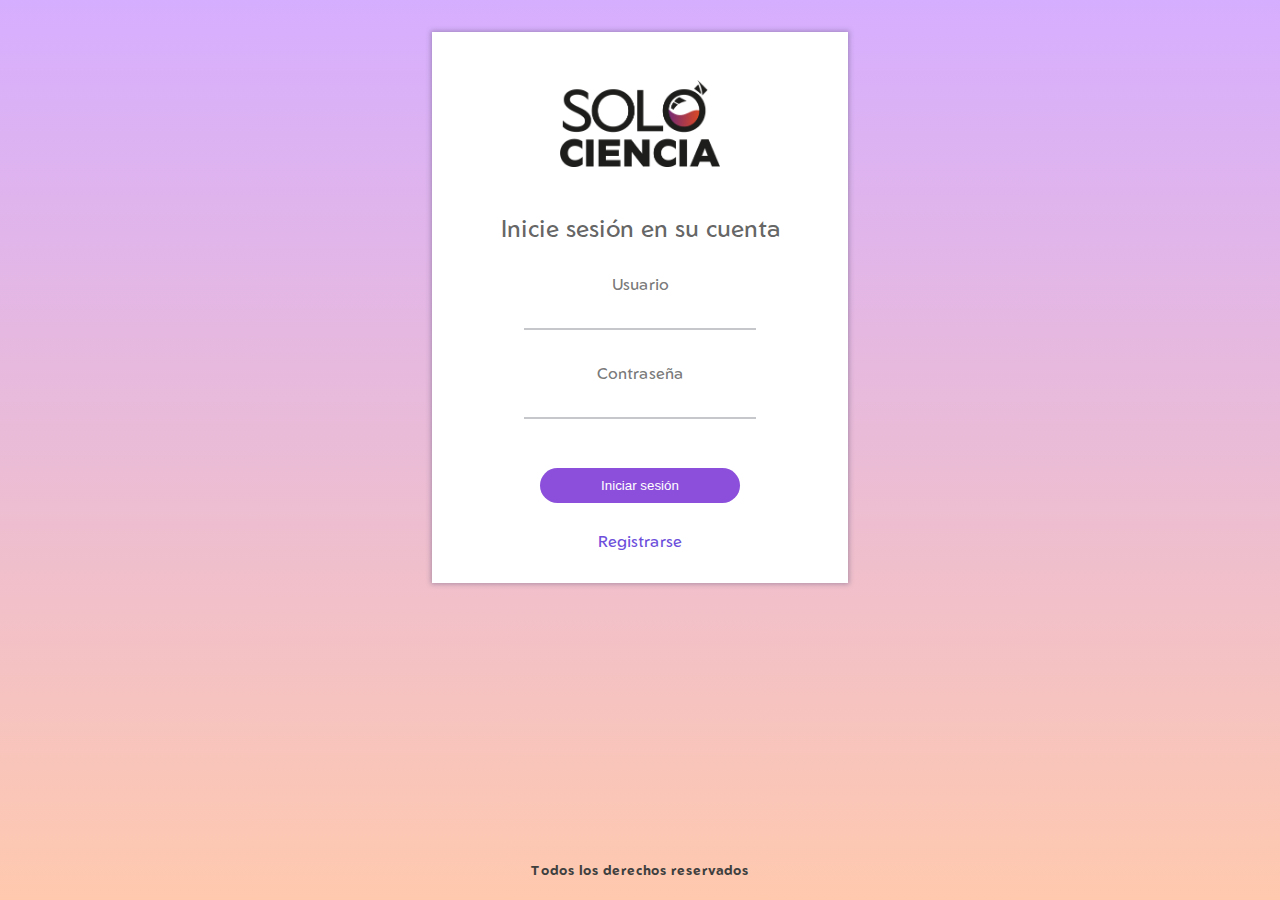
<file: html/index.html>
<!DOCTYPE html>
<html>

<head>
	<link rel="icon" type="image/png" href="../images/favicon_white.png" />
	<link rel="stylesheet" href="../css/login.css">
	<meta charset="utf-8">
	<title>Login</title>
</head>

<body>
	<header>

	</header>

	<section>
		<img src="../images/logo_negro.png">
		<h2>Inicie sesión en su cuenta</h2>
		<form action="../jsp/validalogin.jsp" method="post">

			<div class="formulario">
				<label for="nombre">Usuario</label>
				<input type="text" id="nombre" name="usuario">
				<br><br>
			</div>

			<div class="formulario">
				<label for="contrasena">Contraseña</label>
				<input type="password" id="contra" name="contrasenaID">
				<br><br>
			</div>

			<input type="submit" id="submit" value="Iniciar sesión">
		</form>
		<a href="registro.html">Registrarse</a>
	</section>

	<footer>
		<div>Todos los derechos reservados</div>
	</footer>

</body>

</html>
</file>
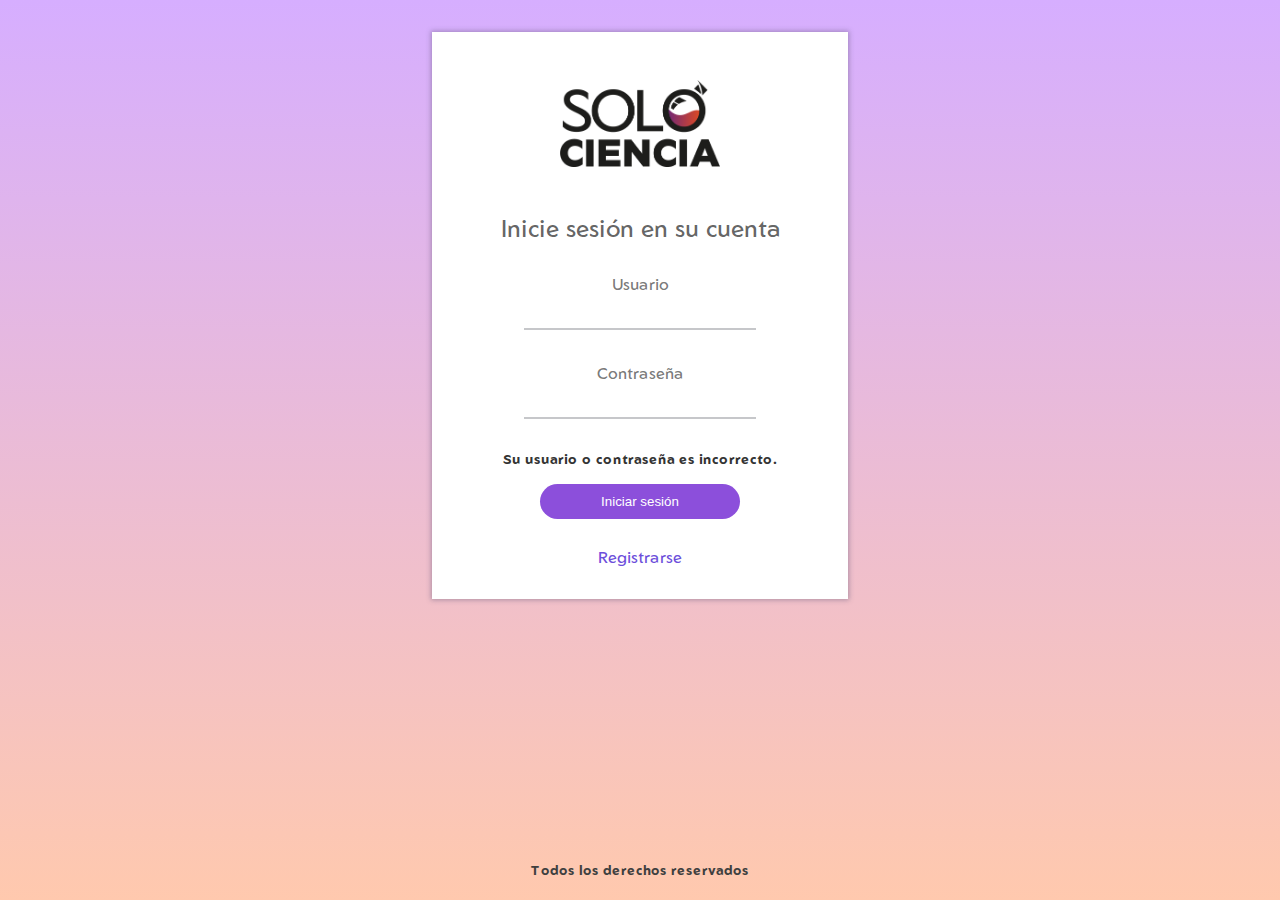
<file: html/badlogin.html>
<!DOCTYPE html>
<html>
<head>
	<link rel="stylesheet" href="../css/login.css">
	<link rel="icon" type="image/png" href="../images/favicon_white.png"/>
	<meta charset="utf-8">
	<title>Login</title>
</head>
<body>
	<header>
		
	</header>
	
	<section>
		<img src="../images/logo_negro.png">
		<h2>Inicie sesión en su cuenta</h2>
		<form action="../jsp/validalogin.jsp" method="post">
			
			<div class="formulario">
				<label for="nombre">Usuario</label>
				<input type="text" id="nombre" name="usuario">
				<br><br>
			</div>
			
			<div class="formulario">
				<label for="contrasena">Contraseña</label>
				<input type="password" id="contra" name="contrasenaID">
				<br><br>
			</div>
			
			<h5 id="warning" >Su usuario o contraseña es incorrecto.</h5>

			<input type="submit" id="submit" value="Iniciar sesión">
		</form>
		<a href="registro.html">Registrarse</a>
	</section>

	<footer>
		<div>Todos los derechos reservados</div>
	</footer>

</body>
</html>
</file>
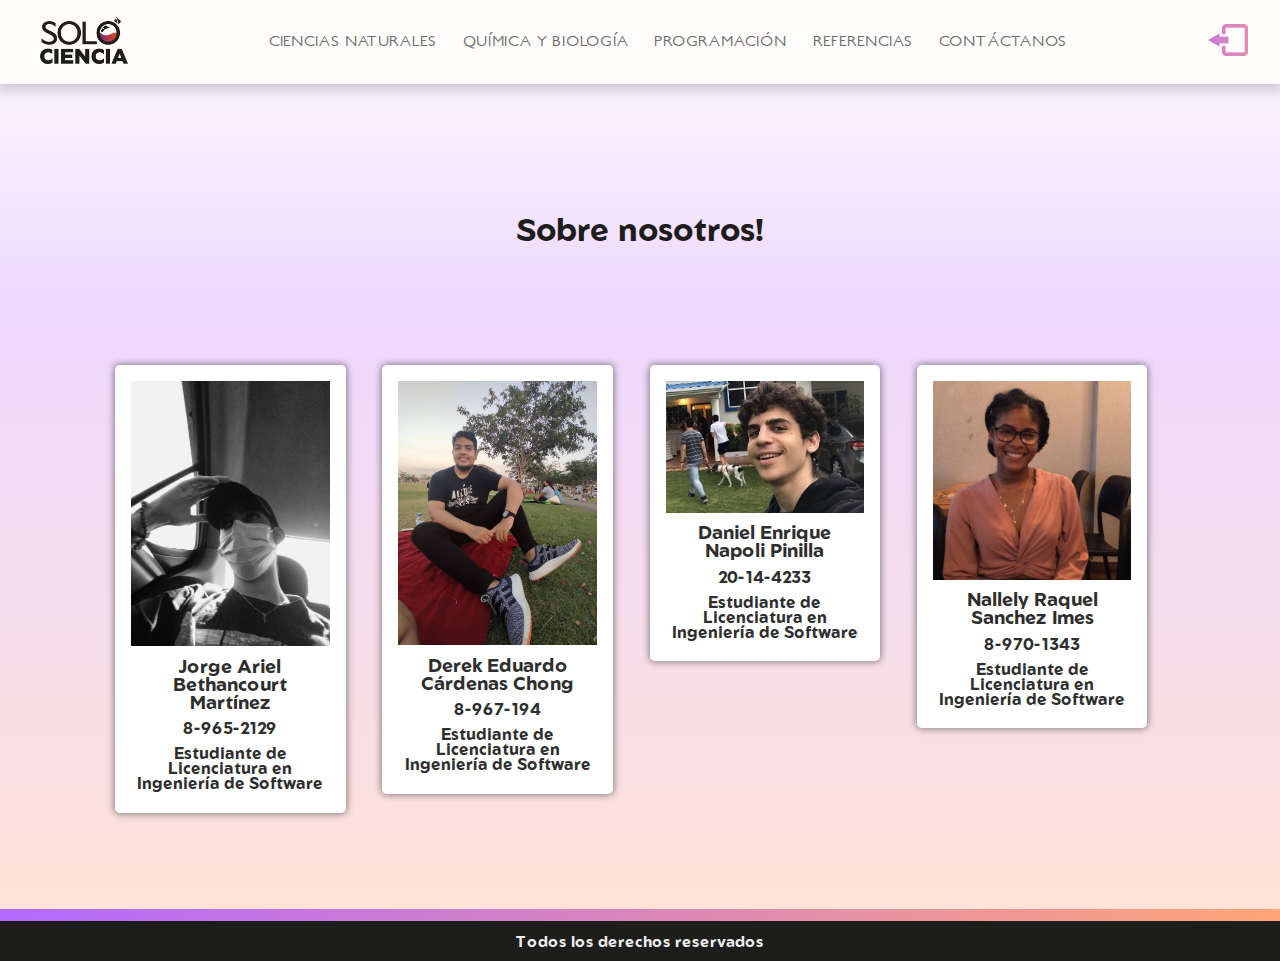
<file: html/contact.html>
<!DOCTYPE html>
<html>
<head>
    <link rel="icon" type="image/png" href="../images/favicon_white.png"/>
	<link rel="stylesheet" href="../css/contact.css">
    <meta charset="utf-8">
	<title>Sobre nosotros</title>
</head>
<body>
	<header>
        <div>
            <div>
                <a  href="home.html"><img id="logo"  src="../images/logo_negro.png"></a>
            </div>
            <div>
                <div>
                    <div class="item">
                        <a href="curso1.html">CIENCIAS NATURALES</a>
                    </div>
                    <div class="item">
                        <a href="curso2.html">QUÍMICA Y BIOLOGÍA</a>
                    </div>
                    <div class="item">
                        <a href="curso3.html">PROGRAMACIÓN</a>
                    </div>
                    <div class="item">
                        <a href="referencias.html">REFERENCIAS</a>
                    </div>
                    <div class="item">
                        <a href="contact.html">CONTÁCTANOS</a>
                    </div>
                </div>
            </div>
            <div>
                <a href="login.html"><img id="logout" src="../images/logout_color.png"></a>
            </div>
        </div>
	</header>
	
    <br><br><br><br><br><br>

    <h1 id="title">Sobre nosotros!</h1>

	<section>

        <br><br><br>

        <br><br><br>

        <div id="members">
            <div class="grid-container">
                <div class="grid-item">

                    <div class="content"> 
                        <img src="../images/bettancourt.jpeg">
                        <h3>Jorge Ariel Bethancourt Martínez</h3>
                        <h4>8-965-2129</h4>
                        <h4>Estudiante de Licenciatura en Ingeniería de Software</h4>
                    </div> 
                </div>
                
                <div class="grid-item">

                    <div class="content"> 
                        <img src="../images/cardenas.jpeg">
                        <h3>Derek Eduardo Cárdenas Chong</h3>
                        <h4>8-967-194</h4>
                        <h4>Estudiante de Licenciatura en Ingeniería de Software</h4>
                    </div> 
                </div>

                <div class="grid-item">

                    <div class="content"> 
                        <img src="../images/napoli.jpeg">
                        <h3>Daniel Enrique Napoli Pinilla</h3>
                        <h4>20-14-4233</h4>
                        <h4>Estudiante de Licenciatura en Ingeniería de Software</h4>
                    </div> 
                </div>

                <div class="grid-item">

                    <div class="content"> 
                        <img src="../images/sanchez.jpeg">
                        <h3>Nallely Raquel Sanchez Imes</h3>
                        <h4>8-970-1343</h4>
                        <h4>Estudiante de Licenciatura en Ingeniería de Software</h4>
                    </div> 
                </div>

            </div>
        </div>

        
	</section>

    <br><br><br><br><br><br>
    

    <div class="colorfull"></div>

	<footer>
		<div><h3>Todos los derechos reservados</h3></div>
	</footer>


    
</body>
</html>
</file>
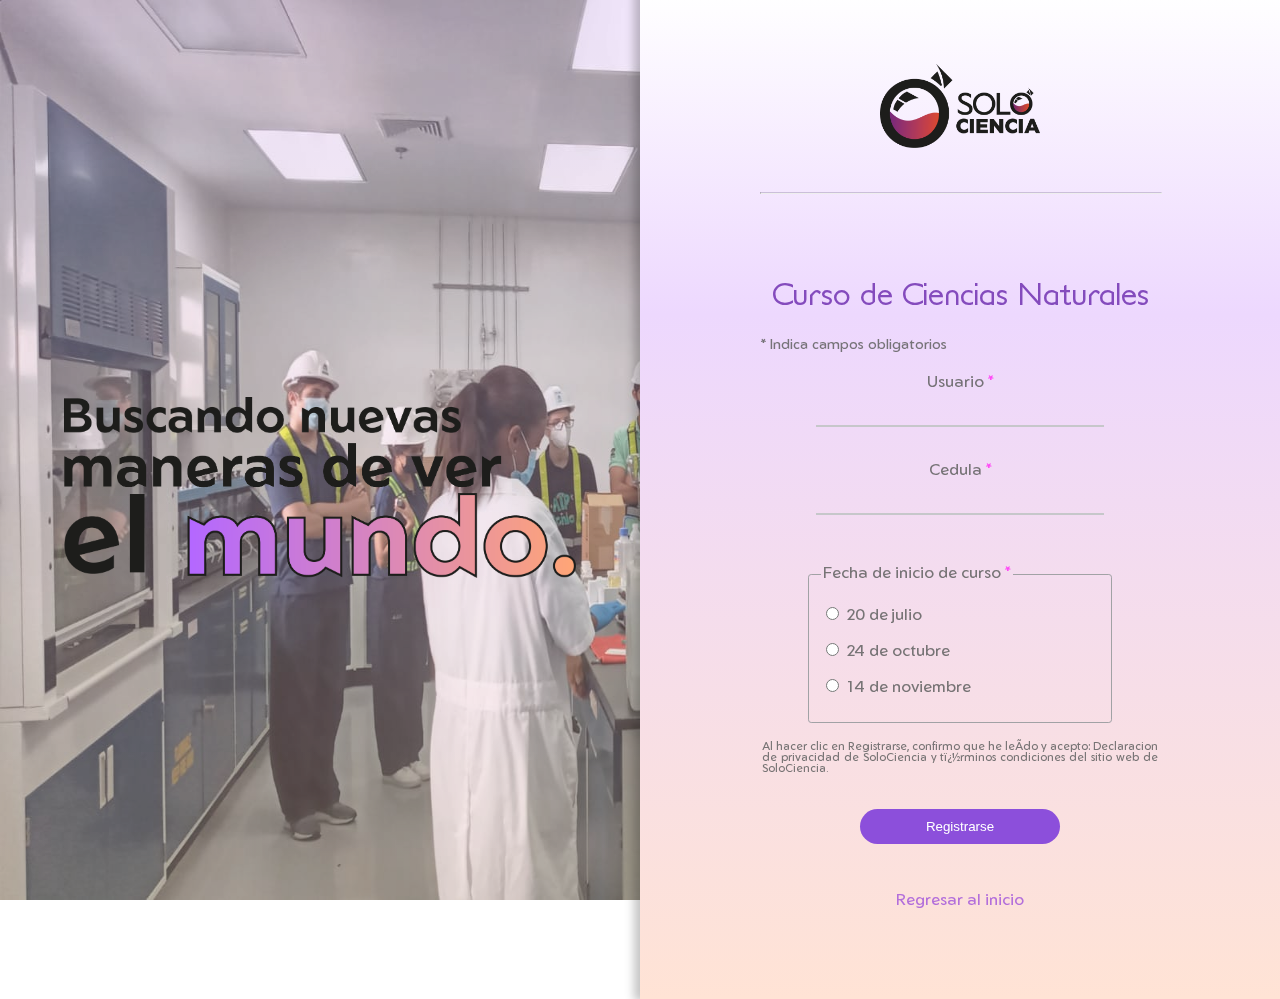
<file: html/curso1.html>
<!DOCTYPE html>
<html>
	<head>
		<link rel="stylesheet" href="../css/curso.css">
		<link rel="icon" type="image/png" href="../images/favicon_white.png"/>
		<meta charset="ISO-8859-1">
		<title>Ciencias Naturales</title>
	</head>
<body>
    
	<header>
		
	</header>

    <img src="../images/ciencia.jpeg" class="background">
	
	<section>
		
		<div>
			<img src="../images/catch_phrase_border.png" id="phrase">
		</div>

		<div>
			<div>
				<img src="../images/logo_negro_full.png" id="titleImage">
				<hr>
				<h1>Curso de Ciencias Naturales</h1>
				<h4>* Indica campos obligatorios</h4>
				<form action="../jsp/registro_cn.jsp" method="post">
				
					<div class="formulario">
						<label for="nombre">Usuario <span>*</span></label>
						<input type="text" id="nombre" name="nombre">
						<br><br>
					</div>
		
					<div class="formulario">
						<label for="cedula">Cedula <span>*</span></label>
						<input type="text" id="cedula" name="cedula">
						<br><br>
					</div>
		
					<div class="formulario_radio"><br>
						<fieldset>
							<legend>Fecha de inicio de curso <span>*</span></legend>
							<br>
							<input type="radio" id="fecha1" name="fecha" value="20 de julio">
							<label for="fecha1">20 de julio</label><br><br>
							
							<input type="radio" id="fecha2" name="fecha" value="24 de octubre">
							<label for="fecha2">24 de octubre</label><br><br>
							
							<input type="radio" id="fecha3" name="fecha" value="14 de noviembre">
							<label for="fecha3">14 de noviembre</label><br><br>
						</fieldset>
					</div>			
					
					<p>Al hacer clic en Registrarse, confirmo que he leído y acepto: Declaracion de privacidad de SoloCiencia y t�rminos condiciones del sitio web de SoloCiencia.</p>		
		
					<input type="submit" value="Registrarse" id="submit">

					<br><br><br>

					<a href="home.html" id="inicio">Regresar al inicio</a>
					
				</form>
			</div>
		</div>

	</section>

	<!-- <br><br>

	<footer>
		<div>Todos los derechos reservados</div>
	</footer> -->


</body>
</html>
</file>
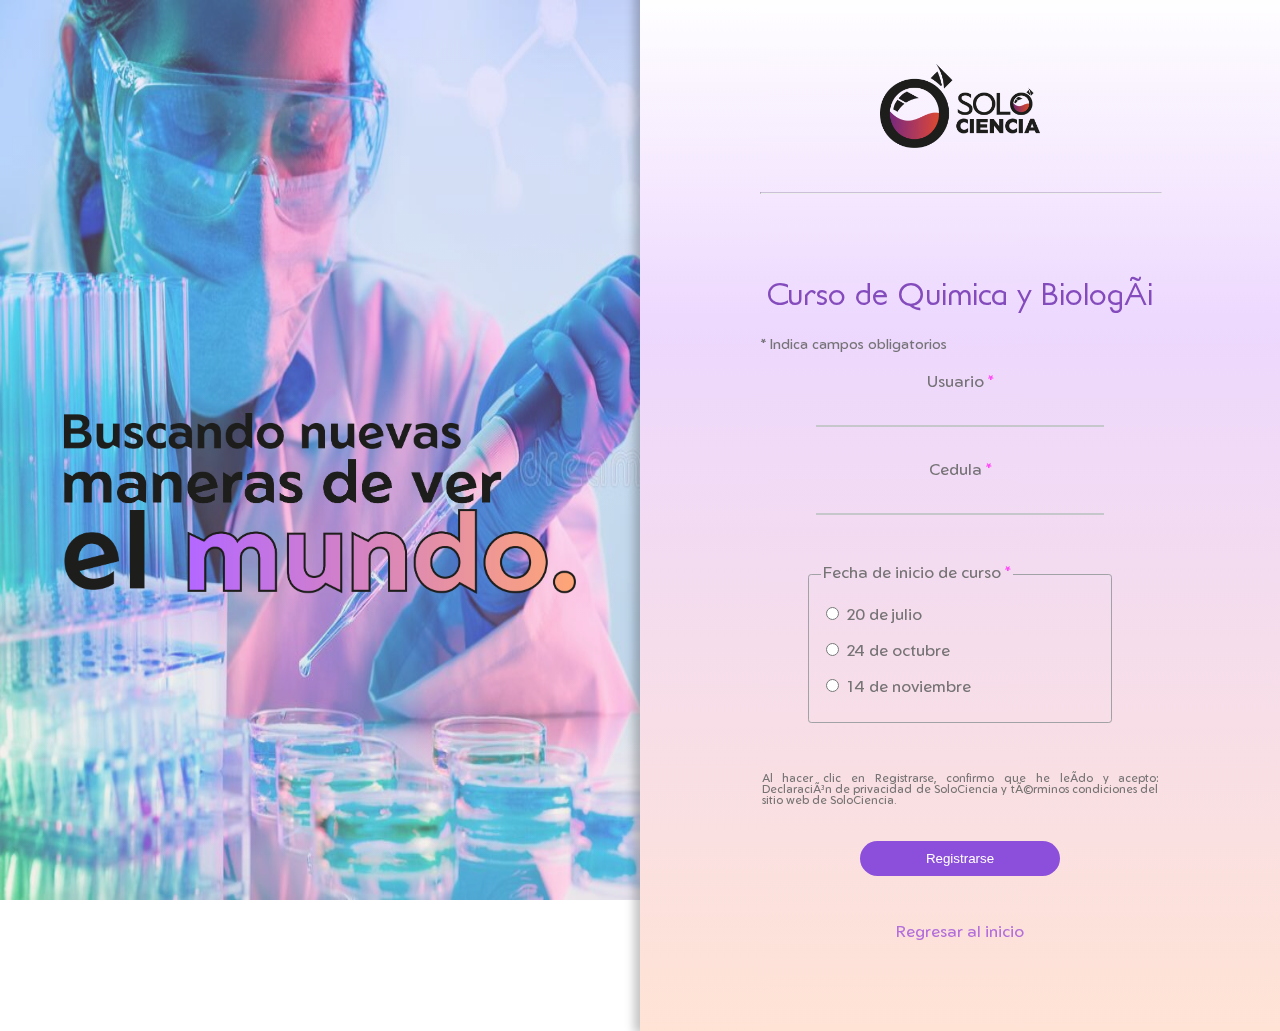
<file: html/curso2.html>
<!DOCTYPE html>
<html>
	<head>
		<link rel="stylesheet" href="../css/curso.css">
		<link rel="icon" type="image/png" href="../images/favicon_white.png"/>
		<meta charset="ISO-8859-1">
		<title>Quimica y Biologia</title>
	</head>
<body>
    
	<header>
		
	</header>

    <img src="../images/quimica.jpg" class="background">
	
	<section>
		
		<div>
			<img src="../images/catch_phrase_border.png" id="phrase">
		</div>

		<div>
			<div>
				<img src="../images/logo_negro_full.png" id="titleImage">
				<hr>
				<h1>Curso de Quimica y Biologíi</h1>
				<h4>* Indica campos obligatorios</h4>
				<form action="../jsp/registro_curso2.jsp" method="post">
				
					<div class="formulario">
						<label for="nombre">Usuario <span>*</span></label>
						<input type="text" id="nombre" name="nombre">
						<br><br>
					</div>
		
					<div class="formulario">
						<label for="cedula">Cedula <span>*</span></label>
						<input type="text" id="cedula" name="cedula">
						<br><br>
					</div>
		
					<div class="formulario_radio"><br>
						<fieldset>
							<legend>Fecha de inicio de curso <span>*</span></legend>
							<br>
							<input type="radio" id="fecha1" name="fecha" value="20 de julio">
							<label for="fecha1">20 de julio</label><br><br>
							
							<input type="radio" id="fecha2" name="fecha" value="24 de octubre">
							<label for="fecha2">24 de octubre</label><br><br>
							
							<input type="radio" id="fecha3" name="fecha" value="14 de noviembre">
							<label for="fecha3">14 de noviembre</label><br><br>
						</fieldset>
						<br><br>
					</div>			
					
					<p>Al hacer clic en Registrarse, confirmo que he leído y acepto: Declaración de privacidad de SoloCiencia y términos condiciones del sitio web de SoloCiencia.</p>
		
		
					<input type="submit" value="Registrarse" id="submit">

					<br><br><br>

					<a href="home.html" id="inicio">Regresar al inicio</a>
					
					
				</form>
			</div>
		</div>

	</section>

	<!-- <br><br>

	<footer>
		<div>Todos los derechos reservados</div>
	</footer> -->


</body>
</html>
</file>
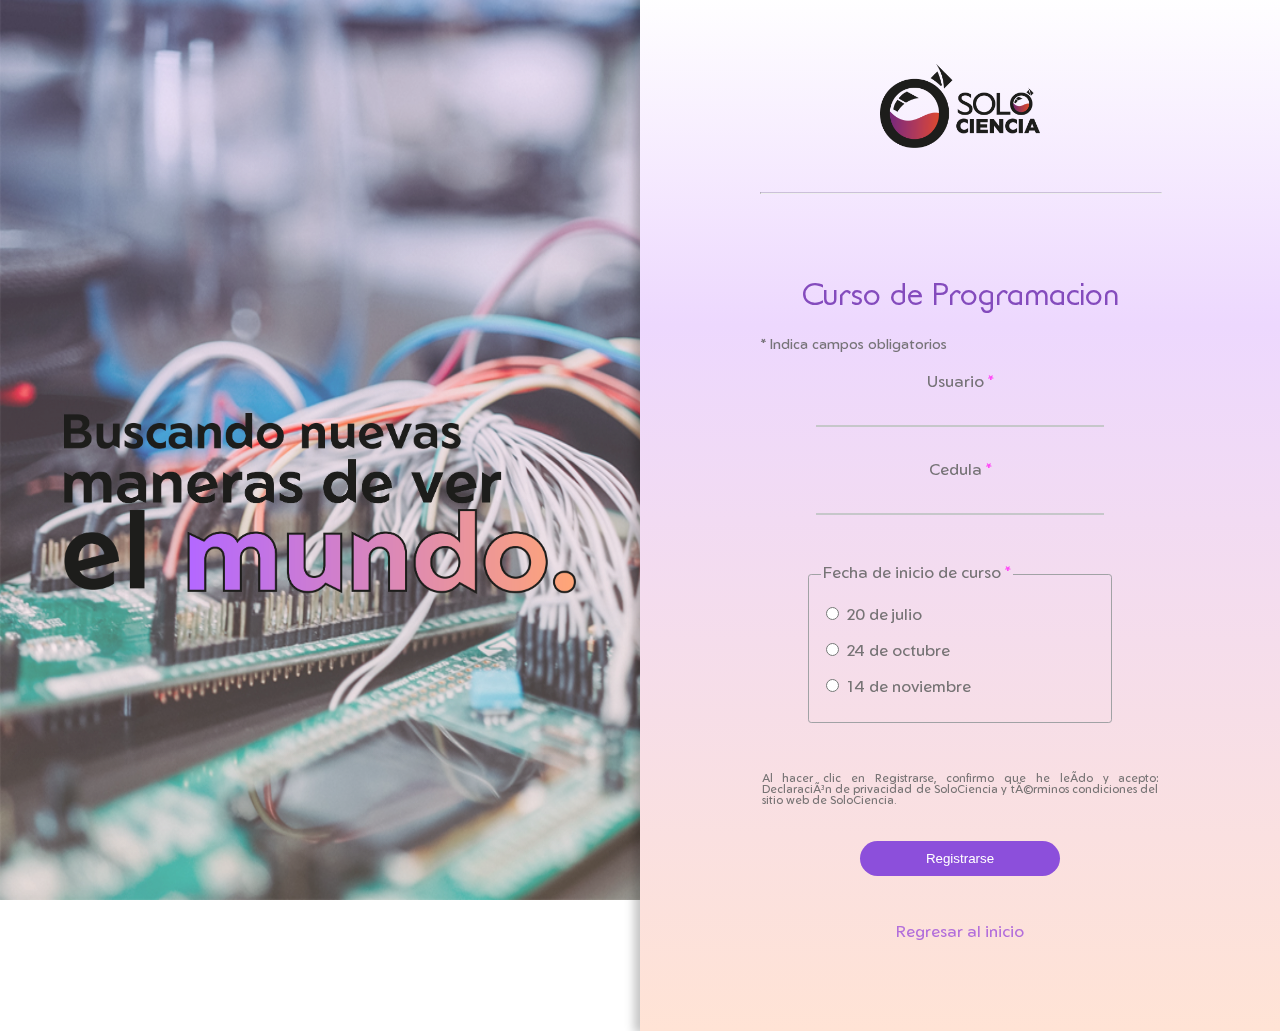
<file: html/curso3.html>
<!DOCTYPE html>
<html>
	<head>
		<link rel="stylesheet" href="../css/curso.css">
		<link rel="icon" type="image/png" href="../images/favicon_white.png"/>
		<meta charset="ISO-8859-1">
		<title>Programacion</title>
	</head>
<body>
    
	<header>
		
	</header>

    <img src="../images/programacion.jpg" class="background">
	
	<section>
		
		<div>
			<img src="../images/catch_phrase_border.png" id="phrase">
		</div>

		<div>
			<div>
				<img src="../images/logo_negro_full.png" id="titleImage">
				<hr>
				<h1>Curso de Programacion</h1>
				<h4>* Indica campos obligatorios</h4>
				<form action="../jsp/registro_curso3.jsp" method="post">
				
					<div class="formulario">
						<label for="nombre">Usuario <span>*</span></label>
						<input type="text" id="nombre" name="nombre">
						<br><br>
					</div>
		
					<div class="formulario">
						<label for="cedula">Cedula <span>*</span></label>
						<input type="text" id="cedula" name="cedula">
						<br><br>
					</div>
		
					<div class="formulario_radio"><br>
						<fieldset>
							<legend>Fecha de inicio de curso <span>*</span></legend>
							<br>
							<input type="radio" id="fecha1" name="fecha" value="20 de julio">
							<label for="fecha1">20 de julio</label><br><br>
							
							<input type="radio" id="fecha2" name="fecha" value="24 de octubre">
							<label for="fecha2">24 de octubre</label><br><br>
							
							<input type="radio" id="fecha3" name="fecha" value="14 de noviembre">
							<label for="fecha3">14 de noviembre</label><br><br>
						</fieldset>
						<br><br>
					</div>			
					
					<p>Al hacer clic en Registrarse, confirmo que he leído y acepto: Declaración de privacidad de SoloCiencia y términos condiciones del sitio web de SoloCiencia.</p>		
		
					<input type="submit" value="Registrarse" id="submit">

					<br><br><br>

					<a href="home.html" id="inicio">Regresar al inicio</a>
					
					
				</form>
			</div>
		</div>

	</section>

	<!-- <br><br>

	<footer>
		<div>Todos los derechos reservados</div>
	</footer> -->


</body>
</html>
</file>
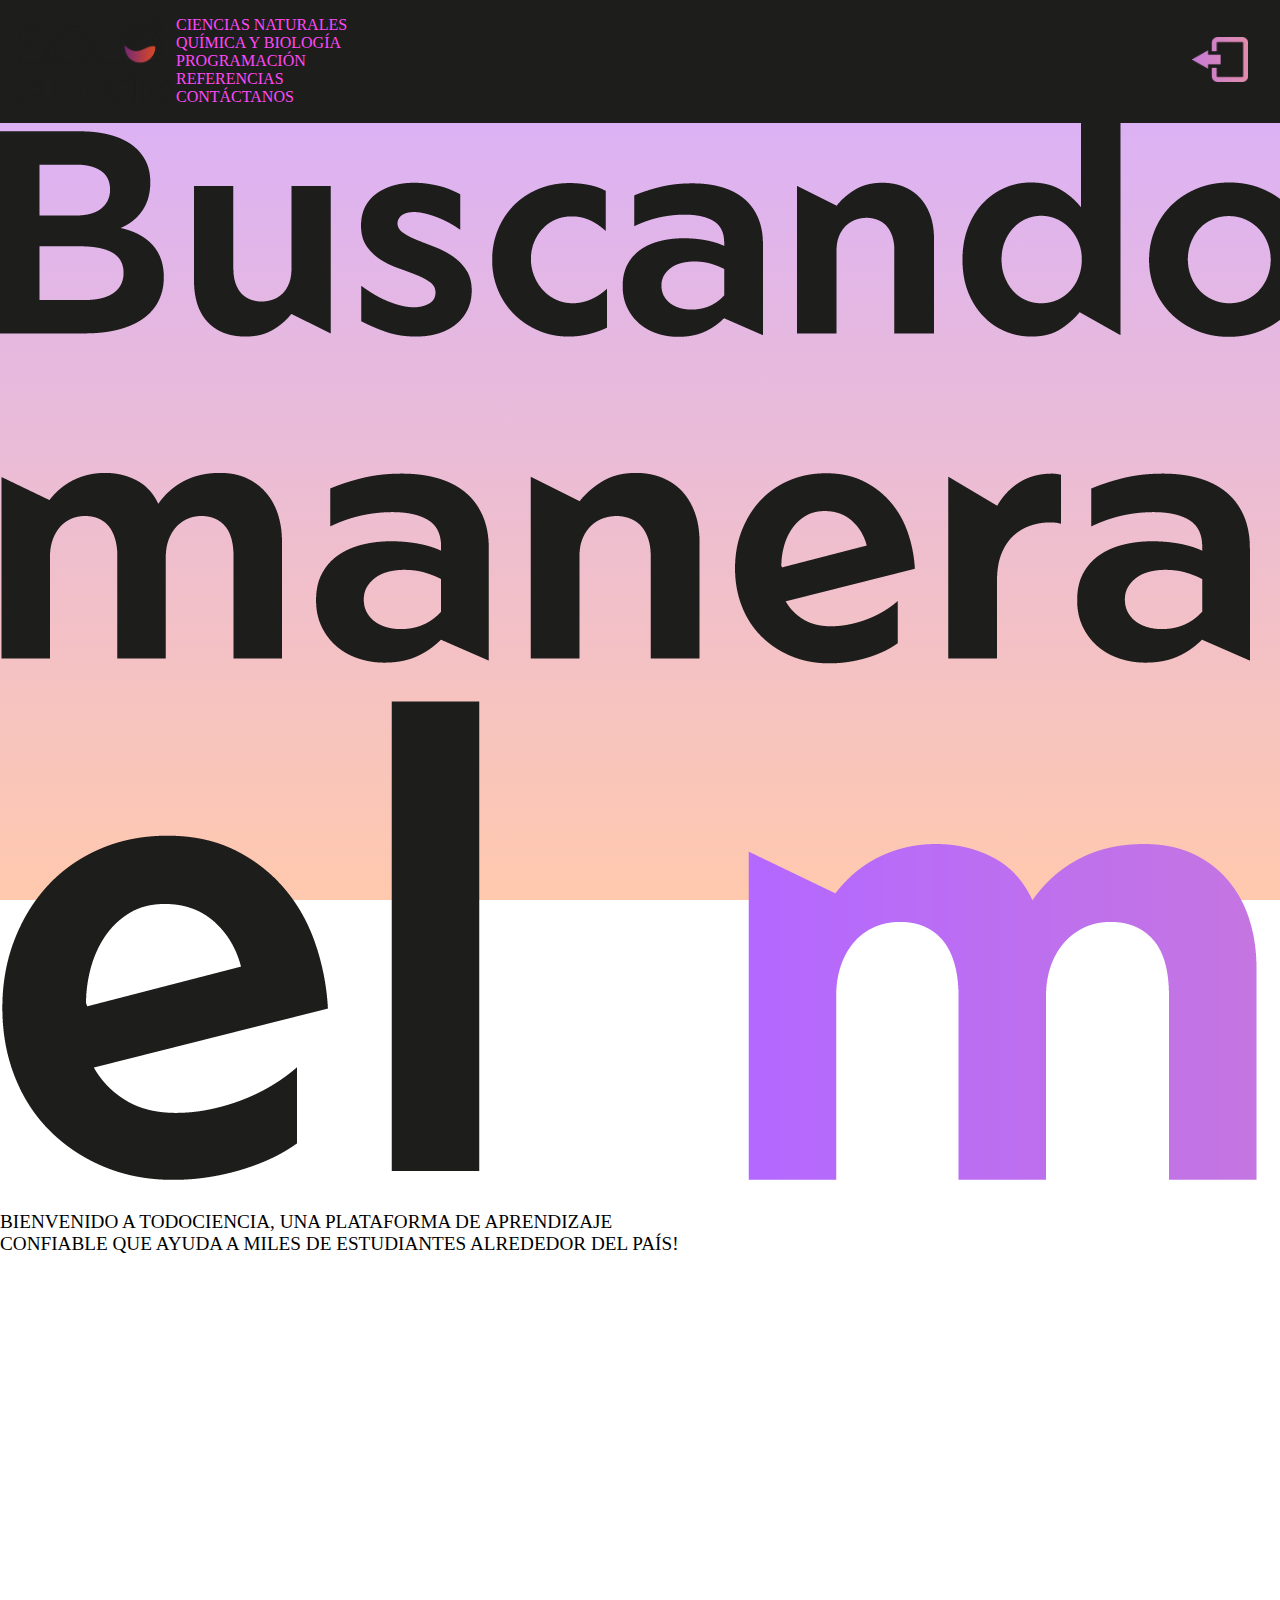
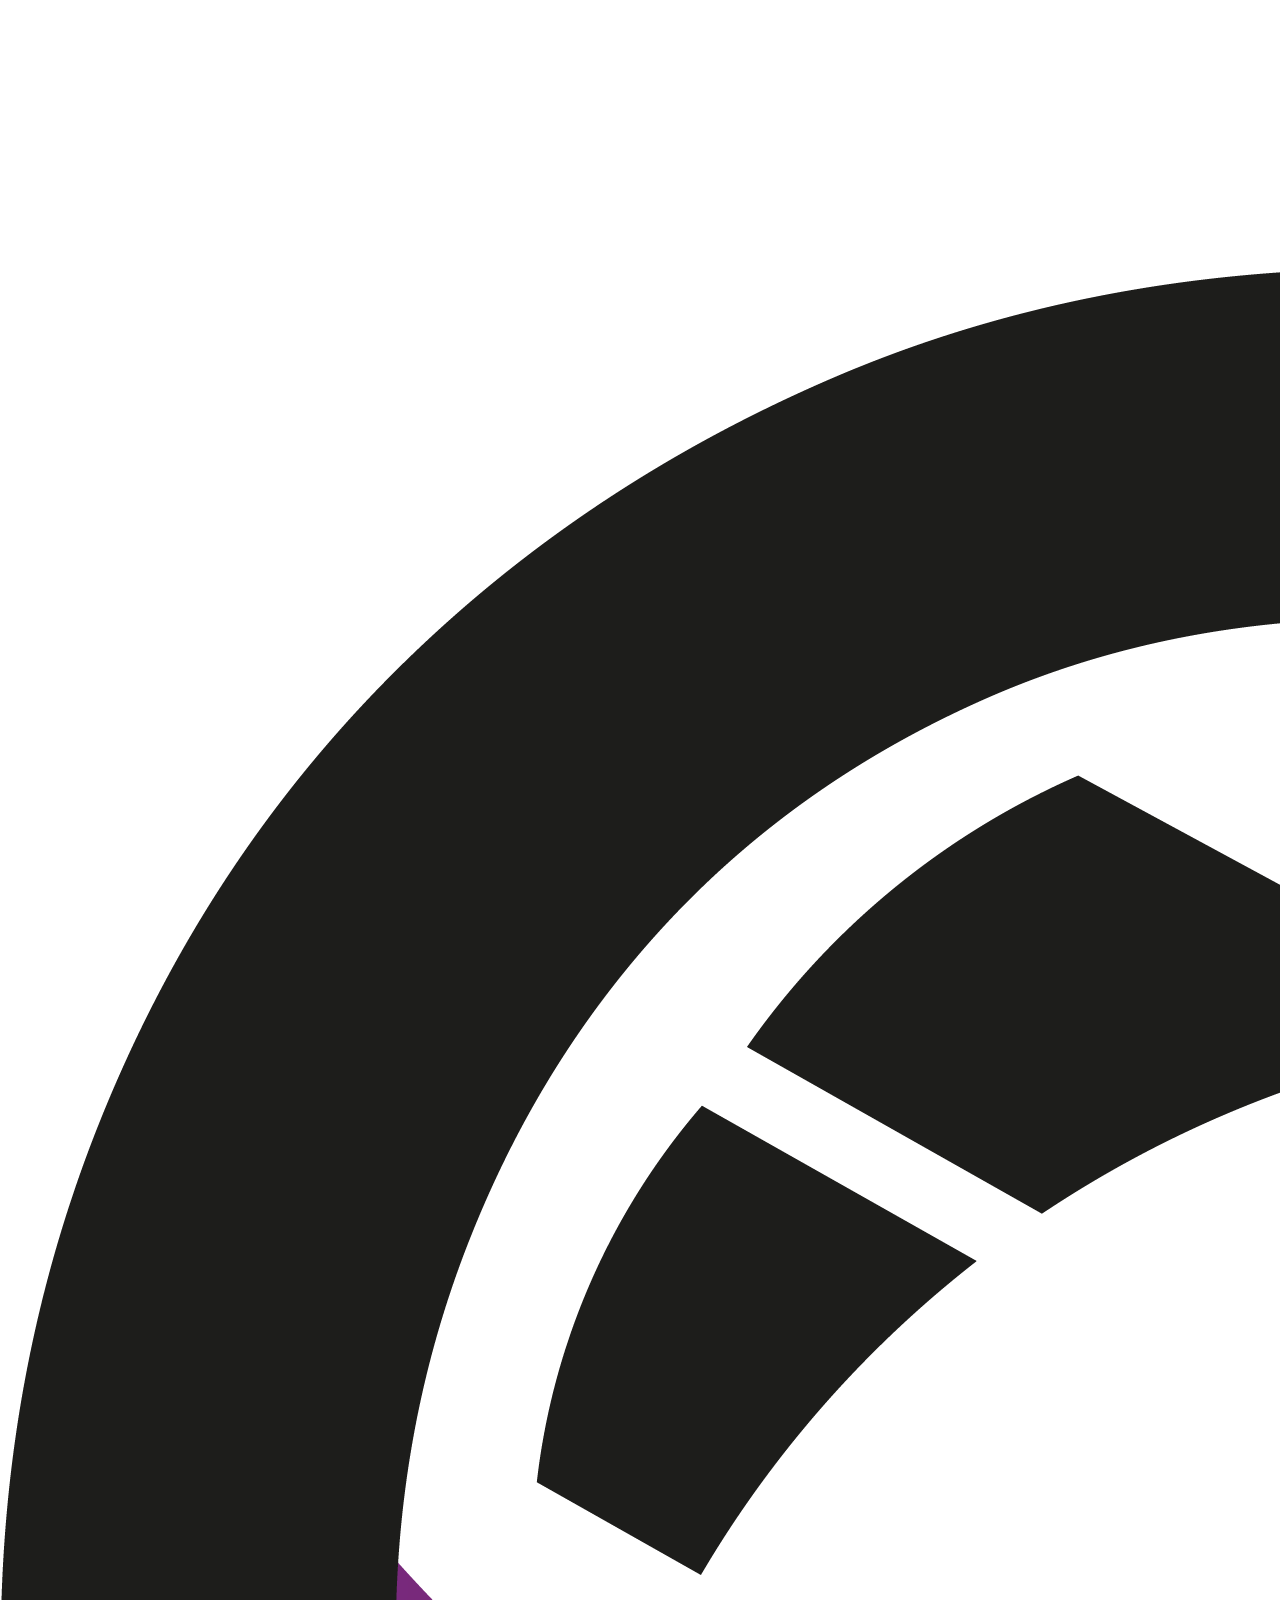
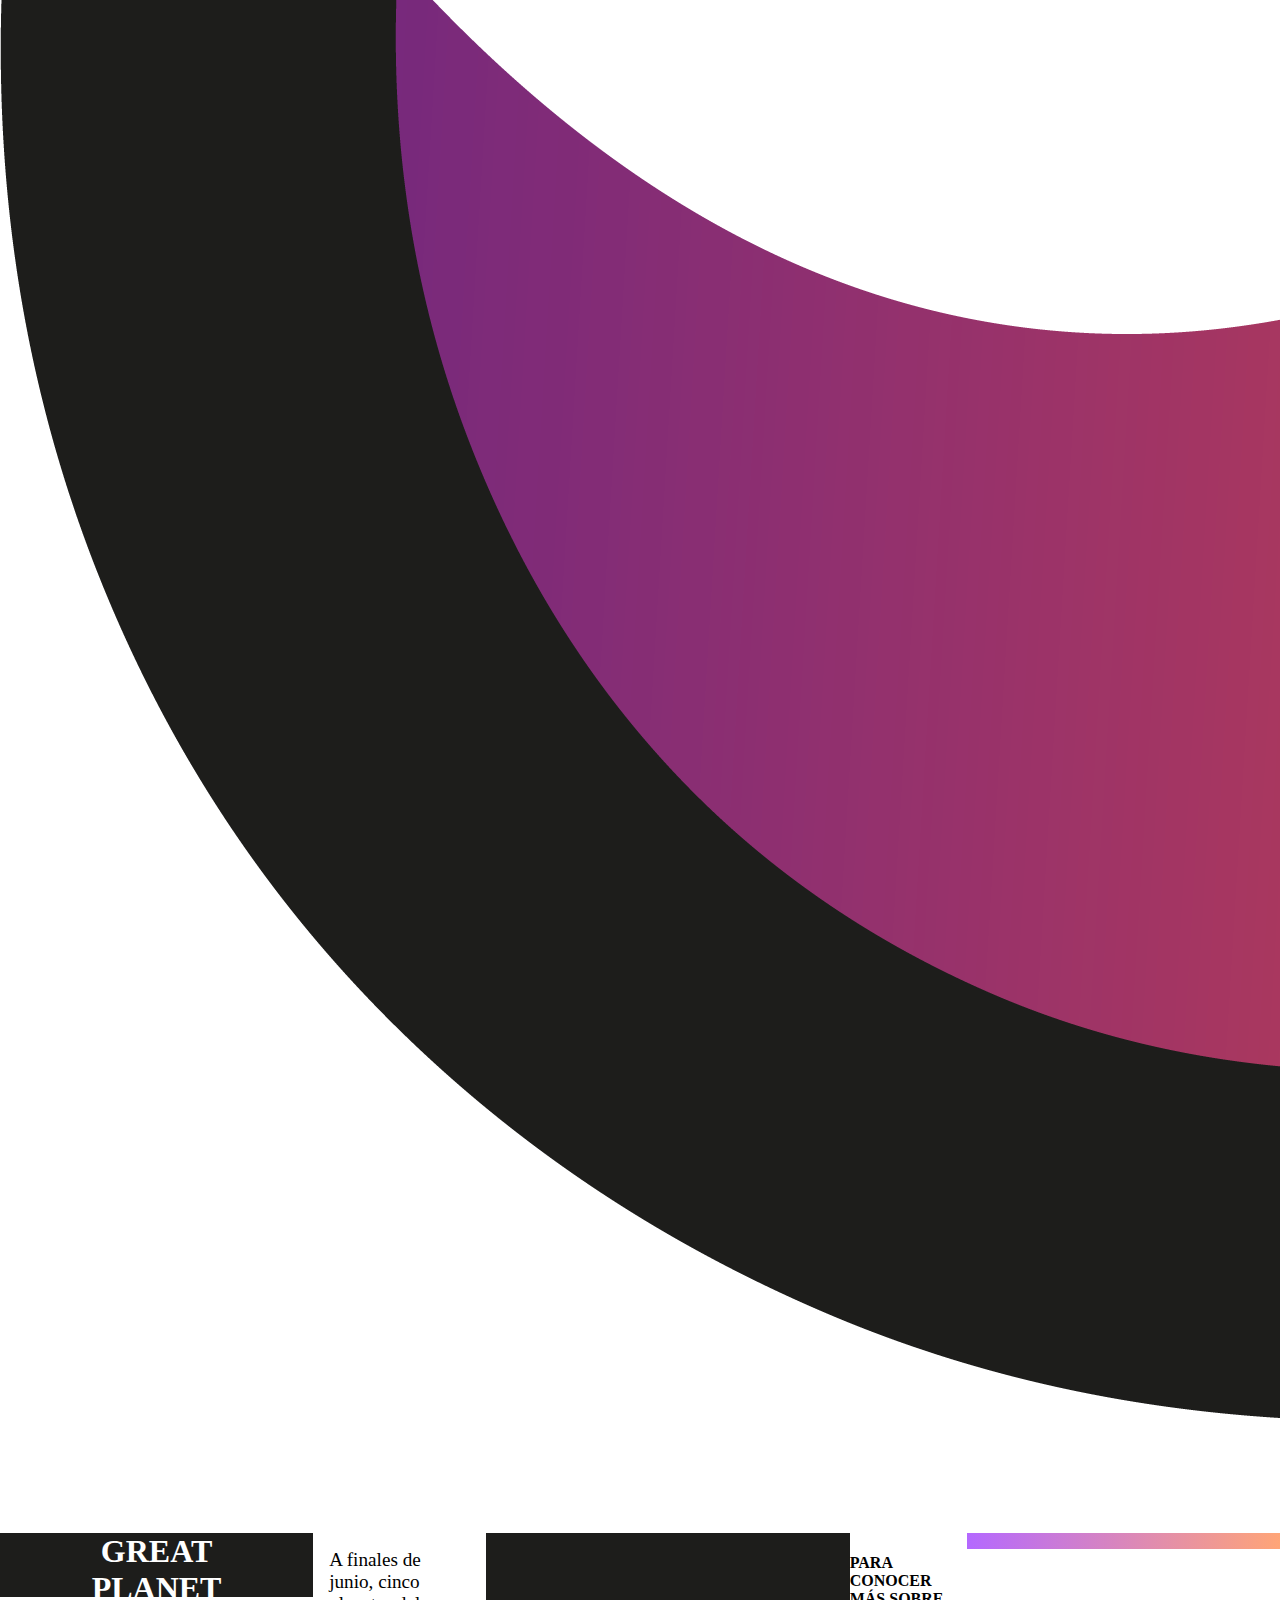
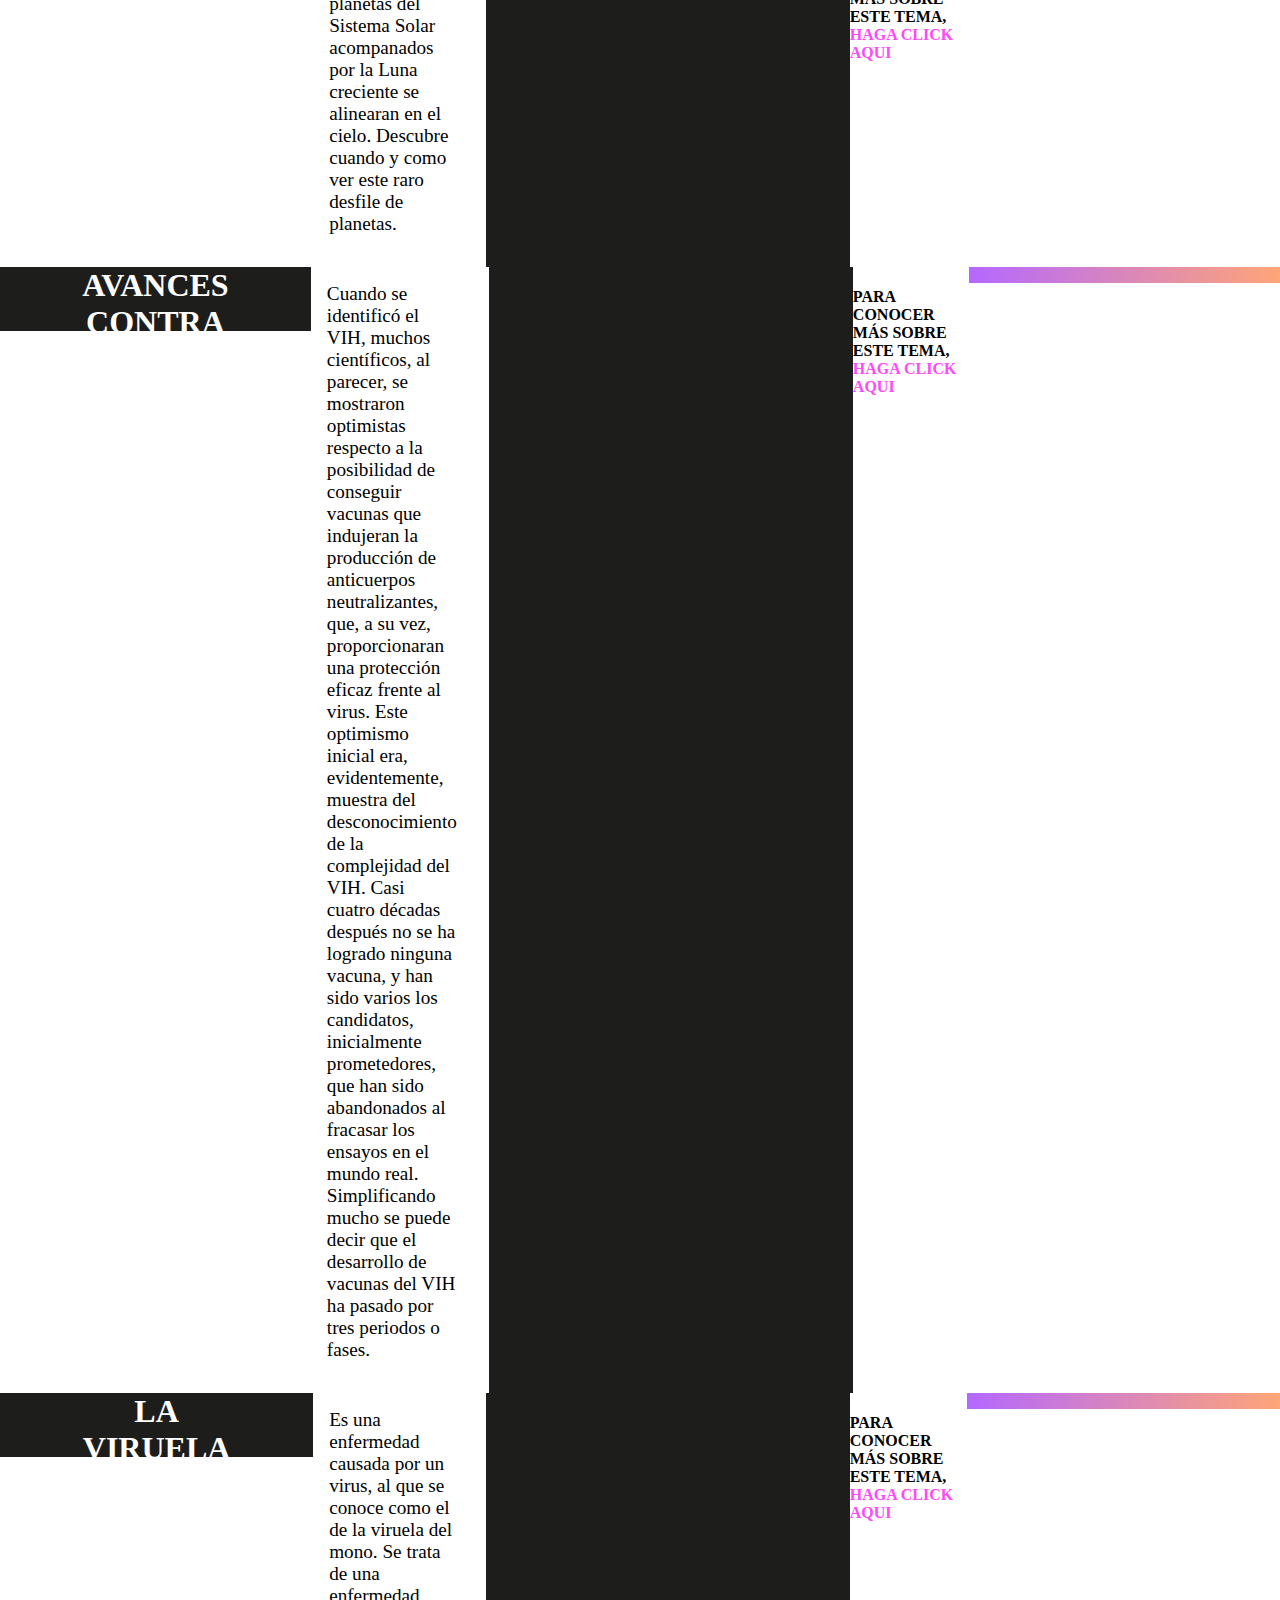
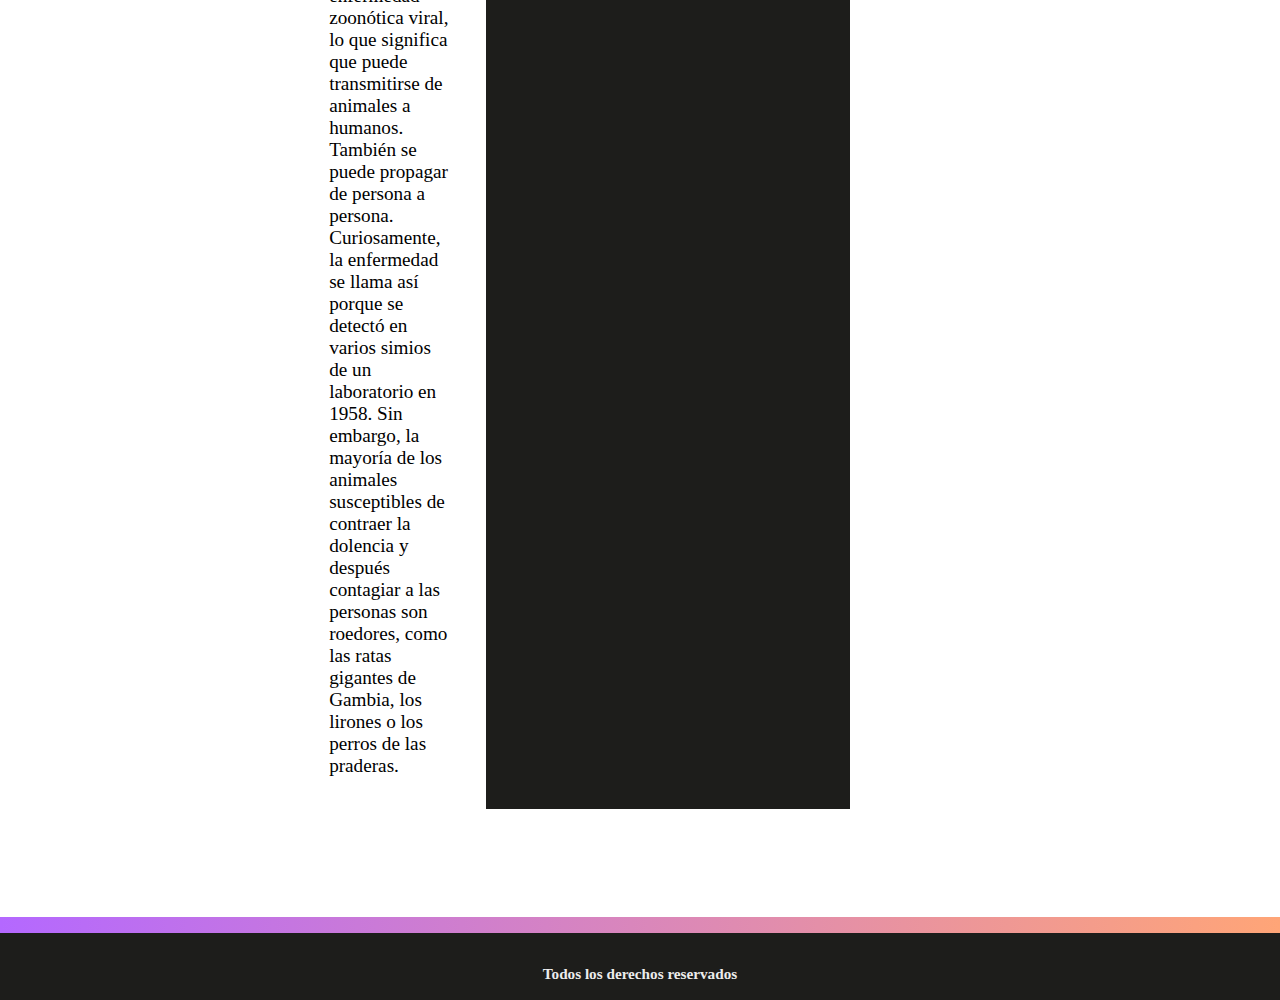
<file: html/home.html>
<!DOCTYPE html>
<html>
<head>
    <link rel="icon" href="../images/favicon_white.png">
	<link rel="stylesheet" href="../css/home.css">
    <meta charset="utf-8">
	<title>Home</title>
</head>
<body>
	<header>
        <div>
            <div>
                <a  href="home.html"><img id="logo"  src="../images/logo_negro.png"></a>
            </div>
            <div>
                <div>
                    <div class="item">
                        <a href="curso1.html">CIENCIAS NATURALES</a>
                    </div>
                    <div class="item">
                        <a href="curso2.html">QUÍMICA Y BIOLOGÍA</a>
                    </div>
                    <div class="item">
                        <a href="curso3.html">PROGRAMACIÓN</a>
                    </div>
                    <div class="item">
                        <a href="referencias.html">REFERENCIAS</a>
                    </div>
                    <div class="item">
                        <a href="contact.html">CONTÁCTANOS</a>
                    </div>
                </div>
            </div>
            <div>
                <a href="login.html"><img id="logout" src="../images/logout_color.png"></a>
            </div>
        </div>
	</header>
	
	<section>
        <div id="welcome">
            <div>
                <img src="../images/catch_phrase.png" id="phrase">
                <br>
                <p>BIENVENIDO A TODOCIENCIA, UNA PLATAFORMA DE APRENDIZAJE<br>
                CONFIABLE QUE AYUDA A MILES DE ESTUDIANTES ALREDEDOR DEL PAÍS!</p>
            </div>
            <div>
                <img src="../images/tabpanne.png" id="imagebig">
            </div>
        </div>

        <br><br><br>

        <br><br><br>

        <div id="news">
            <div class="grid-container">
                <div class="grid-item">

                    <div class="content">
                        <div class="title"><h1>GREAT PLANET PARADE</h1></div>
                        <div class="textframe">
                            <p>A finales de junio, cinco planetas 
                                del Sistema Solar acompanados por
                                 la Luna creciente se alinearan en 
                                 el cielo. Descubre cuando y como 
                                 ver este raro desfile de planetas.</p>
                        </div>
                        <div class="videoframe">
                            <iframe src="https://www.youtube.com/embed/sF2BR4QjuNE" title="YouTube video player" frameborder="0" allow="accelerometer; autoplay; clipboard-write; encrypted-media; gyroscope; picture-in-picture" allowfullscreen></iframe>
                        </div>
                        <div><h4>PARA CONOCER MÁS SOBRE ESTE TEMA, <a href="https://www.youtube.com/watch?v=sF2BR4QjuNE">HAGA CLICK AQUI</a></h4></div>
                        <div class="colorfull"></div>   
                    </div> 
                </div>
                <div class="grid-item">

                    <div class="content">
                        <div class="title"><h1>AVANCES CONTRA EL VIH GRACIAS A LA VACUNA DEL CORONAVIRUS</h1></div>
                        <div class="textframe">
                            <p>Cuando se identificó el VIH, muchos científicos, 
                                al parecer, se mostraron optimistas respecto a la 
                                posibilidad de conseguir vacunas que indujeran la 
                                producción de anticuerpos neutralizantes, que, a su 
                                vez, proporcionaran una protección eficaz frente al 
                                virus. Este optimismo inicial era, evidentemente,
                                muestra del desconocimiento de la complejidad del 
                                VIH. Casi cuatro décadas después no se ha logrado 
                                ninguna vacuna, y han sido varios los candidatos, 
                                inicialmente prometedores, que han sido abandonados 
                                al fracasar los ensayos en el mundo real. 
                                <br>
                                Simplificando mucho se puede decir que el desarrollo 
                                de vacunas del VIH ha pasado por tres periodos o fases.</p>
                        </div>
                        <div class="videoframe">
                            <iframe src="https://www.youtube.com/embed/hNzPjIx6BE0" title="YouTube video player" frameborder="0" allow="accelerometer; autoplay; clipboard-write; encrypted-media; gyroscope; picture-in-picture" allowfullscreen></iframe>
                        </div>
                        <div><h4>PARA CONOCER MÁS SOBRE ESTE TEMA, <a href="https://vacunasaep.org/profesionales/noticias/vih-avances-en-vacunas">HAGA CLICK AQUI</a></h4></div>
                        <div class="colorfull"></div>   
                    </div> 
                </div>
                <div class="grid-item">

                    <div class="content">
                        <div class="title"><h1>LA VIRUELA DEL MONO</h1></div>
                        <div class="textframe">
                            <p>Es una enfermedad causada por un virus, al que se conoce
                                como el de la viruela del mono. Se trata de una enfermedad
                                zoonótica viral, lo que significa que puede transmitirse
                                de animales a humanos. También se puede propagar de
                                persona a persona. Curiosamente, la enfermedad se
                                llama así porque se detectó en varios simios de un
                                laboratorio en 1958. Sin embargo, la mayoría de
                                los animales susceptibles de contraer la dolencia
                                y después contagiar a las personas son roedores, 
                                como las ratas gigantes de Gambia, los lirones o 
                                los perros de las praderas.</p>
                        </div>
                        <div class="videoframe">
                            <iframe src="https://www.youtube.com/embed/d3NGRBLz_S0" title="YouTube video player" frameborder="0" allow="accelerometer; autoplay; clipboard-write; encrypted-media; gyroscope; picture-in-picture" allowfullscreen></iframe>
                        </div>
                        <div><h4>PARA CONOCER MÁS SOBRE ESTE TEMA, <a href="https://news.un.org/es/story/2022/05/1509252">HAGA CLICK AQUI</a></h4></div>
                        <div class="colorfull"></div>   
                    </div> 
                </div>
            </div>
        </div>

        
	</section>

    <br><br><br><br><br><br>
    

    <div class="colorfull"></div>

	<footer>
		<div><h3>Todos los derechos reservados</h3></div>
	</footer>


    
</body>
</html>
</file>
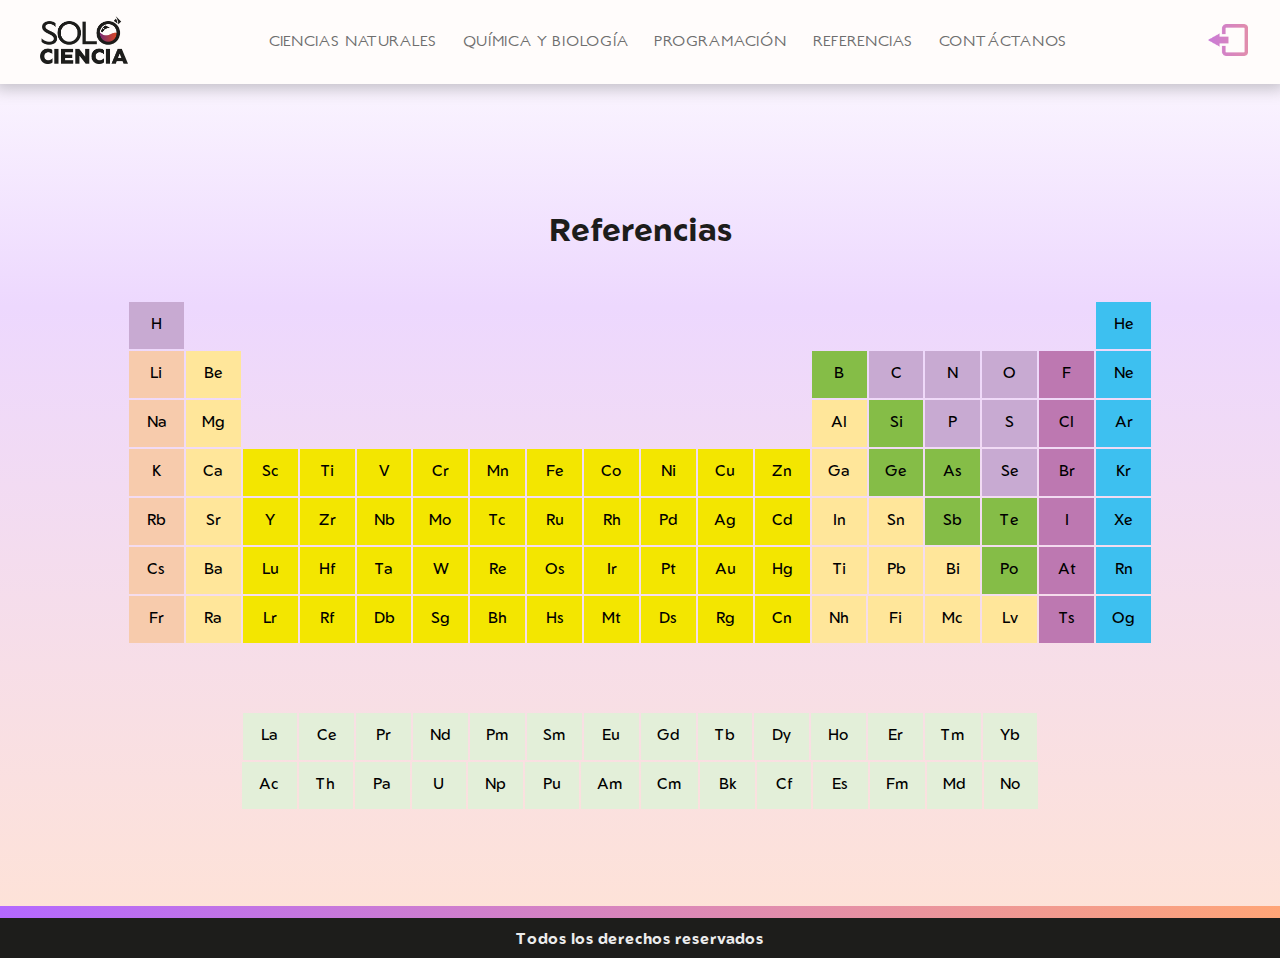
<file: html/referencias.html>
<!DOCTYPE html>
<html lang="en">
<head>
    <!-- CSS EXTERNO -->
    <link rel="stylesheet" href="../css/referencias_style.css">
    <link rel="icon" type="image/png" href="../images/favicon_white.png"/>
    <meta charset="utf-8">
    <title>Referencias</title>
</head>
<body>

    <!-- ENCABEZADO DE LA PÁGINA -->
    <header>
        <div>
            <div>
                <a  href="home.html"><img id="logo"  src="../images/logo_negro.png"></a>
            </div>
            <div>
                <div>
                    <div class="item">
                        <a href="curso1.html">CIENCIAS NATURALES</a>
                    </div>
                    <div class="item">
                        <a href="curso2.html">QUÍMICA Y BIOLOGÍA</a>
                    </div>
                    <div class="item">
                        <a href="curso3.html">PROGRAMACIÓN</a>
                    </div>
                    <div class="item">
                        <a href="referencias.html">REFERENCIAS</a>
                    </div>
                    <div class="item">
                        <a href="contact.html">CONTÁCTANOS</a>
                    </div>
                </div>
            </div>
            <div>
                <a href="login.html"><img id="logout" src="../images/logout_color.png"></a>
            </div>
        </div>
	</header>
	
    <br><br><br><br><br><br>

   <h1>Referencias</h1>
    

    <br><br>

	<section>
        <div class="tablaP">
            <a href="https://es.wikipedia.org/wiki/Hidrógeno">H</a>
            <a class="null"></a><a class="null"></a><a class="null"></a><a class="null"></a><a class="null"></a><a class="null"></a><a class="null"></a><a class="null"></a><a class="null"></a><a class="null"></a><a class="null"></a><a class="null"></a><a class="null"></a><a class="null"></a><a class="null"></a><a class="null"></a>
            <a href="https://es.wikipedia.org/wiki/Helio">He</a>
        </div>
    
        <!-- SEGUNDO PERIODO -->
        <div class="tablaP">
            <a href="https://es.wikipedia.org/wiki/Litio">Li</a>
            <a href="https://es.wikipedia.org/wiki/Berilio">Be</a>
            <a class="null"></a><a class="null"></a><a class="null"></a><a class="null"></a><a class="null"></a><a class="null"></a><a class="null"></a><a class="null"></a><a class="null"></a><a class="null"></a>
            <a href="https://es.wikipedia.org/wiki/Boro">B</a>
            <a href="https://es.wikipedia.org/wiki/Carbono">C</a>
            <a href="https://es.wikipedia.org/wiki/Nitr%C3%B3geno">N</a>
            <a href="https://es.wikipedia.org/wiki/Ox%C3%ADgeno">O</a>
            <a href="https://es.wikipedia.org/wiki/Fl%C3%BAor">F</a>
            <a href="https://es.wikipedia.org/wiki/Ne%C3%B3n">Ne</a>
        </div>   
    
        <!-- TERCER PERIODO -->
        <div class="tablaP">
            <a href="https://es.wikipedia.org/wiki/Sodio">Na</a>
            <a href="https://es.wikipedia.org/wiki/Magnesio">Mg</a>
            <a class="null"></a><a class="null"></a><a class="null"></a><a class="null"></a><a class="null"></a><a class="null"></a><a class="null"></a><a class="null"></a><a class="null"></a><a class="null"></a>
            <a href="https://es.wikipedia.org/wiki/Aluminio">Al</a>
            <a href="https://es.wikipedia.org/wiki/Silicio">Si</a>
            <a href="https://es.wikipedia.org/wiki/F%C3%B3sforo_(elemento)">P</a>
            <a href="https://es.wikipedia.org/wiki/Azufre">S</a>
            <a href="https://es.wikipedia.org/wiki/Cloro">Cl</a>
            <a href="https://es.wikipedia.org/wiki/Arg%C3%B3n">Ar</a>
        </div>
    
        <!-- CUARTO PERIODO -->
        <div class="tablaP">
            <a href="https://es.wikipedia.org/wiki/Potasio">K</a>
            <a href="https://es.wikipedia.org/wiki/Calcio">Ca</a>
            <a href="https://es.wikipedia.org/wiki/Escandio">Sc</a>
            <a href="https://es.wikipedia.org/wiki/Titanio">Ti</a>
            <a href="https://es.wikipedia.org/wiki/Vanadio">V</a>
            <a href="https://es.wikipedia.org/wiki/Cromo">Cr</a>
            <a href="https://es.wikipedia.org/wiki/Manganeso">Mn</a>
            <a href="https://es.wikipedia.org/wiki/Hierro">Fe</a>
            <a href="https://es.wikipedia.org/wiki/Cobalto">Co</a>
            <a href="https://es.wikipedia.org/wiki/N%C3%ADquel">Ni</a>
            <a href="https://es.wikipedia.org/wiki/Cobre">Cu</a>
            <a href="https://es.wikipedia.org/wiki/Zinc">Zn</a>
            <a href="https://es.wikipedia.org/wiki/Galio">Ga</a>
            <a href="https://es.wikipedia.org/wiki/Germanio">Ge</a>
            <a href="https://es.wikipedia.org/wiki/Ars%C3%A9nico">As</a>
            <a href="https://es.wikipedia.org/wiki/Selenio">Se</a>
            <a href="https://es.wikipedia.org/wiki/Bromo">Br</a>
            <a href="https://es.wikipedia.org/wiki/Kript%C3%B3n">Kr</a>
        </div>
    
        <!-- QUINTO PERIODO -->
        <div class="tablaP">
            <a href="https://es.wikipedia.org/wiki/Rubidio">Rb</a>
            <a href="https://es.wikipedia.org/wiki/Estroncio">Sr</a>
            <a href="https://es.wikipedia.org/wiki/Itrio">Y</a>
            <a href="https://es.wikipedia.org/wiki/Zirconio">Zr</a>
            <a href="https://es.wikipedia.org/wiki/Niobio">Nb</a>
            <a href="https://es.wikipedia.org/wiki/Molibdeno">Mo</a>
            <a href="https://es.wikipedia.org/wiki/Tecnecio">Tc</a>
            <a href="https://es.wikipedia.org/wiki/Rutenio">Ru</a>
            <a href="https://es.wikipedia.org/wiki/Rodio">Rh</a>
            <a href="https://es.wikipedia.org/wiki/Paladio">Pd</a>
            <a href="https://es.wikipedia.org/wiki/Plata">Ag</a>
            <a href="https://es.wikipedia.org/wiki/Cadmio">Cd</a>
            <a href="https://es.wikipedia.org/wiki/Indio_(elemento)">In</a>
            <a href="https://es.wikipedia.org/wiki/Esta%C3%B1o">Sn</a>
            <a href="https://es.wikipedia.org/wiki/Antimonio">Sb</a>
            <a href="https://es.wikipedia.org/wiki/Telurio">Te</a>
            <a href="https://es.wikipedia.org/wiki/Yodo">I</a>
            <a href="https://es.wikipedia.org/wiki/Xen%C3%B3n">Xe</a>
        </div>
    
        <!-- SEXTO PERIODO -->
        <div class="tablaP">
            <a href="https://es.wikipedia.org/wiki/Cesio">Cs</a>
            <a href="https://es.wikipedia.org/wiki/Bario">Ba</a>
            <a href="https://es.wikipedia.org/wiki/Lutecio">Lu</a>
            <a href="https://es.wikipedia.org/wiki/Hafnio">Hf</a>
            <a href="https://es.wikipedia.org/wiki/Tantalio">Ta</a>
            <a href="https://es.wikipedia.org/wiki/Wolframio">W</a>
            <a href="https://es.wikipedia.org/wiki/Renio">Re</a>
            <a href="https://es.wikipedia.org/wiki/Osmio">Os</a>
            <a href="https://es.wikipedia.org/wiki/Iridio">Ir</a>
            <a href="https://es.wikipedia.org/wiki/Platino">Pt</a>
            <a href="https://es.wikipedia.org/wiki/Oro">Au</a>
            <a href="https://es.wikipedia.org/wiki/Mercurio_(elemento)">Hg</a>
            <a href="https://es.wikipedia.org/wiki/Talio">Ti</a>
            <a href="https://es.wikipedia.org/wiki/Plomo">Pb</a>
            <a href="https://es.wikipedia.org/wiki/Bismuto">Bi</a>
            <a href="https://es.wikipedia.org/wiki/Polonio">Po</a>
            <a href="https://es.wikipedia.org/wiki/Astato">At</a>
            <a href="https://es.wikipedia.org/wiki/Rad%C3%B3n">Rn</a>
        </div>
    
        <!-- SÉPTIMO PERIODO -->
        <div class="tablaP">
            <a href="https://es.wikipedia.org/wiki/Francio">Fr</a>
            <a href="https://es.wikipedia.org/wiki/Radio_(elemento)">Ra</a>
            <a href="https://es.wikipedia.org/wiki/Lawrencio">Lr</a>
            <a href="https://es.wikipedia.org/wiki/Rutherfordio">Rf</a>
            <a href="https://es.wikipedia.org/wiki/Dubnio">Db</a>
            <a href="https://es.wikipedia.org/wiki/Seaborgio">Sg</a>
            <a href="https://es.wikipedia.org/wiki/Bohrio">Bh</a>
            <a href="https://es.wikipedia.org/wiki/Hassio">Hs</a>
            <a href="https://es.wikipedia.org/wiki/Meitnerio">Mt</a>
            <a href="https://es.wikipedia.org/wiki/Darmstadio">Ds</a>
            <a href="https://es.wikipedia.org/wiki/Roentgenio">Rg</a>
            <a href="https://es.wikipedia.org/wiki/Copernicio">Cn</a>
            <a href="https://es.wikipedia.org/wiki/Nihonio">Nh</a>
            <a href="https://es.wikipedia.org/wiki/Flerovio">Fi</a>
            <a href="https://es.wikipedia.org/wiki/Moscovio">Mc</a>
            <a href="https://es.wikipedia.org/wiki/Livermorio">Lv</a>
            <a href="https://es.wikipedia.org/wiki/T%C3%A9neso">Ts</a>
            <a href="https://es.wikipedia.org/wiki/Oganes%C3%B3n">Og</a>
        </div>
    
        <!-- ESPACIOS VACÍOS -->
        <div class="tablaP">
            <a class="null"></a>
            <a class="null"></a>
            <a class="null"></a>
            <a class="null"></a>
            <a class="null"></a>
            <a class="null"></a>
            <a class="null"></a>
            <a class="null"></a>
            <a class="null"></a>
            <a class="null"></a>
            <a class="null"></a>
            <a class="null"></a>
            <a class="null"></a>
            <a class="null"></a>
            <a class="null"></a>
            <a class="null"></a>
            <a class="null"></a>
            <a class="null"></a>
        </div>
        <div class="tablaP">
            <a class="null"></a>
            <a class="null"></a>
            <a class="null"></a>
            <a class="null"></a>
            <a class="null"></a>
            <a class="null"></a>
            <a class="null"></a>
            <a class="null"></a>
            <a class="null"></a>
            <a class="null"></a>
            <a class="null"></a>
            <a class="null"></a>
            <a class="null"></a>
            <a class="null"></a>
            <a class="null"></a>
            <a class="null"></a>
            <a class="null"></a>
            <a class="null"></a>
        </div>
        
        <!-- FILAS EXTERNAS -->
        <div class="tablaP">
            <a class="null"></a>
            <a class="null"></a>
            <a href="https://es.wikipedia.org/wiki/Lantano">La</a>
            <a href="https://es.wikipedia.org/wiki/Cerio">Ce</a>
            <a href="https://es.wikipedia.org/wiki/Praseodimio">Pr</a>
            <a href="https://es.wikipedia.org/wiki/Neodimio">Nd</a>
            <a href="https://es.wikipedia.org/wiki/Prometio">Pm</a>
            <a href="https://es.wikipedia.org/wiki/Samario">Sm</a>
            <a href="https://es.wikipedia.org/wiki/Europio">Eu</a>
            <a href="https://es.wikipedia.org/wiki/Gadolinio">Gd</a>
            <a href="https://es.wikipedia.org/wiki/Terbio">Tb</a>
            <a href="https://es.wikipedia.org/wiki/Disprosio">Dy</a>
            <a href="https://es.wikipedia.org/wiki/Holmio">Ho</a>
            <a href="https://es.wikipedia.org/wiki/Erbio">Er</a>
            <a href="https://es.wikipedia.org/wiki/Tulio">Tm</a>
            <a href="https://es.wikipedia.org/wiki/Iterbio">Yb</a>
            <a class="null"></a>
            <a class="null"></a>
        </div>
        <div class="tablaP">
            <a class="null"></a>
            <a class="null"></a>
            <a href="https://es.wikipedia.org/wiki/Actinio">Ac</a>
            <a href="https://es.wikipedia.org/wiki/Torio">Th</a>
            <a href="https://es.wikipedia.org/wiki/Protactinio">Pa</a>
            <a href="https://es.wikipedia.org/wiki/Neptunio">U</a>
            <a href="https://es.wikipedia.org/wiki/Neptunio">Np</a>
            <a href="https://es.wikipedia.org/wiki/Plutonio">Pu</a>
            <a href="https://es.wikipedia.org/wiki/Americio">Am</a>
            <a href="https://es.wikipedia.org/wiki/Curio">Cm</a>
            <a href="https://es.wikipedia.org/wiki/Berkelio">Bk</a>
            <a href="https://es.wikipedia.org/wiki/Californio">Cf</a>
            <a href="https://es.wikipedia.org/wiki/Einstenio">Es</a>
            <a href="https://es.wikipedia.org/wiki/Fermio">Fm</a>
            <a href="https://es.wikipedia.org/wiki/Mendelevio">Md</a>
            <a href="https://es.wikipedia.org/wiki/Nobelio">No</a>
            <a class="null"></a>
            <a class="null"></a>
        </div>
	</section>

    <br><br><br><br><br><br>
    

    <div class="colorfull"></div>

	<footer>
		<div><h3>Todos los derechos reservados</h3></div>
	</footer>

</body>
</html>
</file>
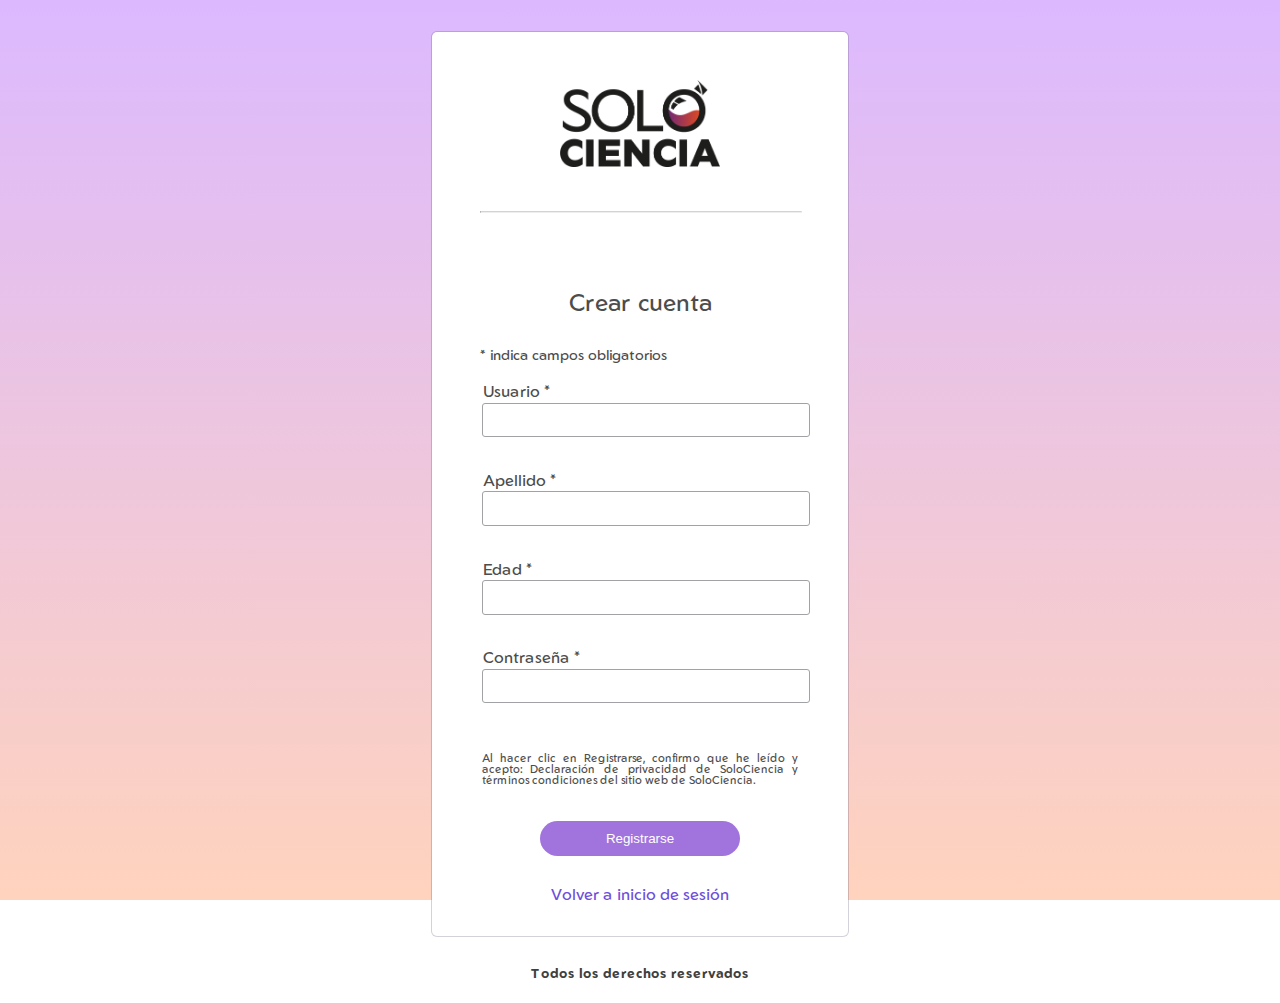
<file: html/registro.html>
<!DOCTYPE html>
<html>
	<head>
		<link rel="icon" type="image/png" href="../images/favicon_white.png"/>
		<link rel="stylesheet" href="../css/registrostyle.css">
		<meta charset="utf-8">
		<title>Registro</title>
	</head>
<body>
	<header>
		
	</header>
	
	<section>
		<img src="../images/logo_negro.png">
		<hr>
		<h2>Crear cuenta</h2>
		<h4>* indica campos obligatorios</h4>
		<form action="../jsp/registro.jsp" method="post">
		
			<div class="formulario">
				<label for="nombre">Usuario *</label>
				<input type="text" id="nombre" name="usuario">
				<br><br>
			</div>

			<div class="formulario">
				<label for="apellido">Apellido *</label>
				<input type="text" id="apellido" name="apellido">
				<br><br>
			</div>

			<div class="formulario">
				<label for="edad">Edad *</label>
				<input type="text" id="edad" name="edad">
				<br><br>
			</div>

			<div class="formulario">
				<label for="contrasena">Contraseña *</label>
				<input type="password" id="contrasena" name="contrasenaID">
				<br><br>
			</div>
			
			
			<p>Al hacer clic en Registrarse, confirmo que he leído y acepto: Declaración de privacidad de SoloCiencia y términos condiciones del sitio web de SoloCiencia.</p>


			<input type="submit" value="Registrarse" id="submit">
			
		</form>

		<a href="index.html">Volver a inicio de sesión</a>

	</section>

	<footer>
		<div>Todos los derechos reservados</div>
	</footer>


</body>
</html>
</file>
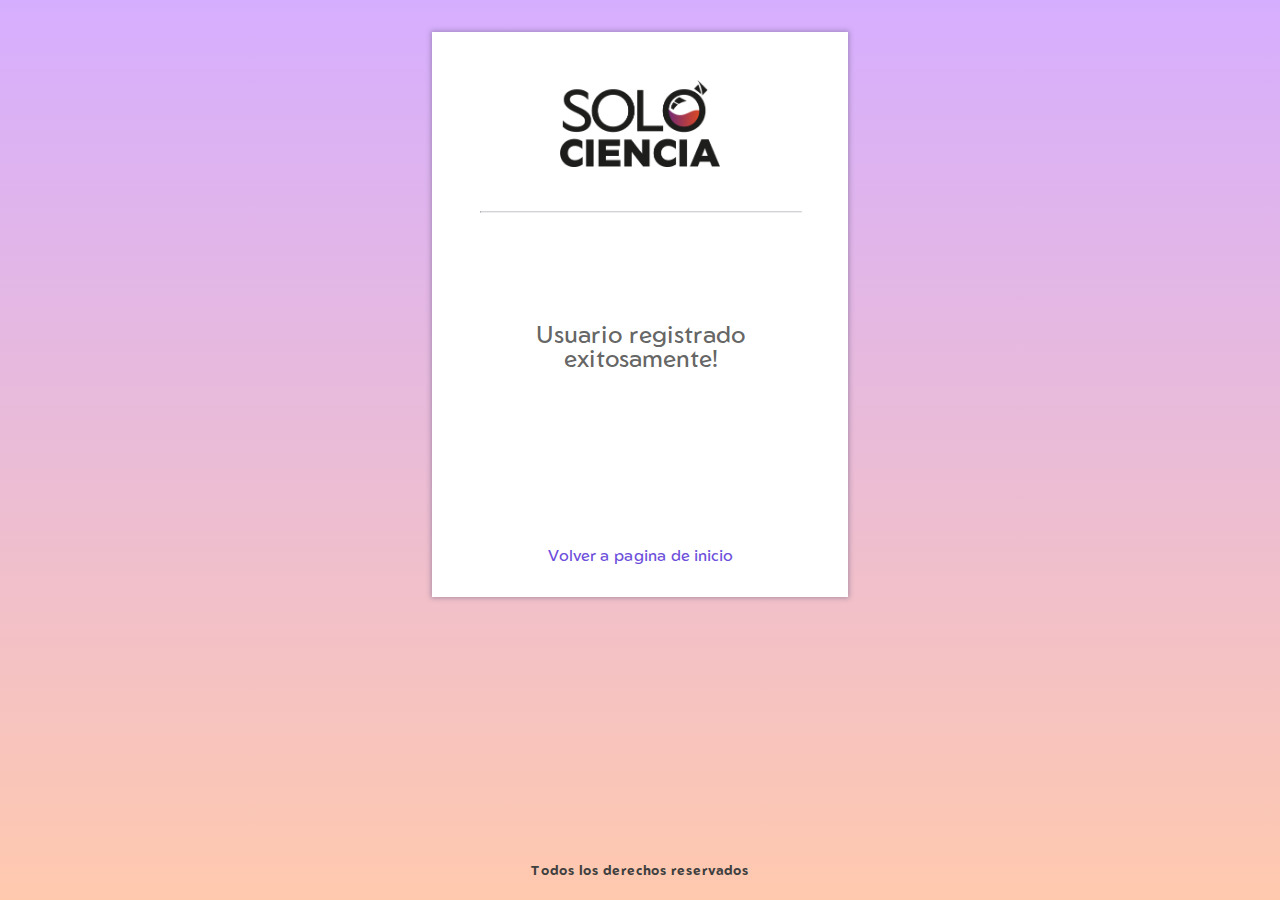
<file: html/registroexitoso.html>
<!DOCTYPE html>
<html>

<head>
	<link rel="stylesheet" href="../css/login.css">
	<meta charset="utf-8">
	<title>Registro exitoso</title>
</head>

<body>
	<header>

	</header>

	<section>
		<img src="../images/logo_negro.png">
		<hr>
		<h2>Usuario registrado exitosamente!</h2>
		<br><br><br><br><br><br><br><br><br>
		<a href="index.html">Volver a pagina de inicio</a>
	</section>

	<footer>
		<div>Todos los derechos reservados</div>
	</footer>

</body>

</html>
</file>
<file: css/login.css>
@font-face {
    font-family: Geom;
    src:url("../fonts/geom.ttf");
}

@font-face {
    font-family: soft;
    src:url("../fonts/soft.ttf");
}


body{
    font-family: Geom;

    background: linear-gradient(180deg, rgba(214,174,255,1) 0%, rgba(255,201,174,1) 100%);
    
    background-repeat: no-repeat;
    background-attachment: fixed;
    height: 100vh;
    width: 100%;
    margin: 0;
    display: flex;
    flex-direction: column;
    color: rgba(75, 75, 75, 0.87);
    overflow-x: hidden;
    overflow-y: scroll;
}

section{
    margin:auto;
    margin-top: 2rem;
    background-color: white;
    width: 20rem;
    padding: 3rem 3rem 2rem 3rem;
    text-align: center;
    box-shadow: 0px 0px 5px 1px rgba(96,88,122,0.47);
}

img{
    width: 10rem;
    margin: 0rem 0rem 2rem 0rem;
}

hr{
    border-top: 1px solid rgba(96,88,122,0.28);
    width: 100%;
    margin-bottom: 7rem;
}

h2{
    font-weight: normal;
    margin: 1rem 0 2rem 0;
}

form>*,.formulario>*{
    display: block;
    margin: auto;
    padding: 0.1rem;
    color: rgba(100, 100, 100, 0.87);
}

.formulario>input{
    background: transparent;
    border: 2px solid #c6c7ca;
    border-width: 0 0 2px 0;
    width: 70%;
    padding: 5px;
    font-size: medium;
    line-height: 1.4;
    text-align: center;
    outline: none;
}

#warning{
    color: #333333 !important;
    display: hidden;
}

#submit{
    margin-top: 1rem;
    margin-bottom: 2rem;
    cursor: pointer;
    border: none;
    color: white;
    background-color: #8c4fdb;
    width: 200px;
    padding: 10px;
    border-radius: 28px;
}

#submit:hover{
    background-color: #744fdb;
}

a,a:visited{
    color: #6d4fdb;
    text-decoration: none;
}

footer>div{
    font-weight:bolder;
    font-size: small;
    text-align: center;
    margin: 2rem 0 0 0;
    height: 25px;
    background-color: transparent;
    color: rgb(63, 63, 63);
    margin-bottom: 10px;
}
</file>
<file: css/contact.css>
@font-face {
    font-family: Geom;
    src:url("../fonts/geom.ttf");
}

@font-face {
    font-family: soft;
    src:url("../fonts/soft.ttf");
}

:root {
    --main: rgb(236, 236, 236);
    --obscure: #1d1d1b;
}

body{
    width: 100%;
    margin: 0;
    padding: 0;
    font-family: "Geom";
    background: linear-gradient(180deg, rgba(255,255,255,1) 0%, rgba(237,216,254,1) 32%, rgba(255,227,213,1) 100%);
    display: flex;
    flex-direction: column;
    overflow-x: hidden;
}


/* ENCABEZADO */
header{
    width:100%;
    margin:auto;
    padding: 0rem;
    background-color: #fffcfb;
    box-shadow: 0px 0px 15px 5px rgba(0,0,0,0.22);
    margin-bottom: 1rem;
}


/* FLEX DEL DIV PRINCIPAL DEL ENCABEZADO */
header>div{
    padding:1rem;
    display: flex;
    flex-direction: row;
}


/* CENTRADO DE TODOS LOS ELEMENTOS DEL ENCABEZADO */
header>div>div>*, header>div>div>div>*{
    margin: auto;
}


/* SEGUNDO ELEMENTO (LARGO) DEL DIV DEL ENCABEZADO */
header>div>div:nth-child(2), header>div>div:nth-child(2)>*{
    width: 100%;
    display: flex;
}

header>div>div:nth-child(2)>div{
    font-size: 1rem;
    margin: 0 8rem;
}

.item>a,.item>a:visited{
    font-family: "soft";
    font-size: 1.2vw;
    letter-spacing:0.06rem;
    text-decoration: none;
    color: #6e6e6e;
    transition: all 0.5s ease-in-out;
}

.item>a:hover{
    color: rgb(54, 54, 54);
    letter-spacing: 0.12rem;
    font-size: 1.25vw;
    transition: all 0.5s ease-in-out;
}


/* ESPACIADO DEL LOGOUT */
header>div>div:nth-child(3){
    margin-top: auto;
    margin-bottom: auto;
    margin-right: 1rem;
}

.colorfull{
    width: 100%;
    height: 0.75rem;
    background: rgb(180,104,255);
    background: linear-gradient(90deg, rgba(180,104,255,1) 0%, rgba(255,165,119,1) 100%);
}

.white{
    width: 100%;
    height: 3rem;
    background-color: var(--main);
}


#logo{
    margin-left: 1.5rem;
    width: 5.5rem;
}

#logout{
    width: 2.5rem;
}

section{
    color:#6e6e6e;
    width: 100%;
    display: flex;
    flex-direction: column;
}


#title{
    display: inline-block;
    text-align: center;
    color: #1d1d1b;
}

section p{
    font-size: 1.2vw;
    font-family: "soft";
    letter-spacing:0.06rem;
    line-height: 1.8rem;
}

#imagebig{
    margin: auto;
    width: 75%;
    opacity: 90%;
}

#members{
    width: 90%;
}

#members img{
    width: 100%;
    margin-bottom: 0.5rem;
}

#members h3, #members h4{
    margin: 0.3rem;
    text-align: center;
    color: #2e2e2e;
}

.grid-container{
    margin: auto;
    display: grid;
    width: 80%;
    grid-template-columns: 25% 25% 25% 25%;
    gap: 4%;
}

.grid-item{
    width: 100%;
    height: fit-content;
    background-color: white;
    border-radius: 0.3rem;
    box-shadow: 0px 0px 7px 1px rgba(0,0,0,0.45);
    display: flex;
    transition: all 0.5s ease-in-out;
}

.grid-item:hover{
    transform: translateY(-0.3rem);
    background-color: #fff2ef;
    box-shadow: 0px 0px 7px 1px rgba(0,0,0,0.65);
    transition: all 0.5s ease-in-out;
}


#news h1{
    text-align: center;
    margin: auto;
    width: 60%;
    font-size:  1.5rem;
    font-family: "soft" !important;
}

.content{
    margin: auto;
    width: 90%;
    display: flex;
    flex-direction: column;
    padding: 1rem;
}

iframe{
    position: absolute;
    top: 0;
    left: 0;
    bottom: 0;
    right: 0;
    width: 100%;
    height: 100%;
}

.videoframe{
    position: relative;
    overflow: hidden;
    width: 100%;
    padding-top: 56.25%;
}

.videoframe>div,.videoframe a{
    color: var(--main);
    text-decoration: none;
    text-align: center;
}

.textframe:nth-child(even){
    padding: 0 1rem 1rem 0;
    width: 100%;
}


.textframe>*{
    margin: auto;
    padding: 1rem;
}

#news a,#news a:visited{
    color: rgb(255, 73, 246);
    text-decoration: none;
}

#news a:hover{
    color: rgb(151, 48, 253);
    transition: all 0.3s ease-in-out;
}

#news p{
    font-size:larger;
}

footer>div{
    background-color: transparent;
    color: var(--main) !important;
    font-weight:bolder;
    font-size: small;
    text-align: center;
    width: 100%;
    margin: auto;
    height: 100%;
}

footer{
    display: flex;
    background-color: #1d1d1b;
    color: var(--main) !important;
    font-weight:bolder;
    font-size: small;
    text-align: center;
    height: 2.5rem;
    width: 100%;
    margin: auto;
}
</file>
<file: css/curso.css>
@font-face {
    font-family: Geom;
    src:url("../fonts/geom.ttf");
}

@font-face {
    font-family: soft;
    src:url("../fonts/soft.ttf");
}

:root{
    --main: white;
    --text: #1d1d1b;
}

html{
    height: 100%;
}

body{
    font-family: Geom;

    background: rgb(220,185,255);
    background: linear-gradient(180deg, rgba(220,185,255,1) 0%, rgba(255,211,189,1) 100%);
    
    background-repeat: no-repeat;
    background-attachment: fixed;
    height: 100%;
    margin: 0;
    display: flex;
    flex-direction: column;
    align-items: stretch;
    overflow-y: scroll;
    overflow-x: hidden;
    color: var(--text);
}

section{
    display: flex;
    flex-direction: row;
    align-items: center;
    width: 100%;
    margin: 0;
}

section>div{ 
    width: 50%;
    height: 100%;
    padding-bottom: 1rem;
}

section>div:nth-child(1){
    display: flex;
}

section>div:nth-child(2){
    background: linear-gradient(180deg, rgba(255,255,255,1) 0%, rgba(237,216,254,1) 32%, rgba(255,227,213,1) 100%);
    box-shadow: -4px 0px 9px 2px rgba(0,0,0,0.23);
    display: flex;
    position: relative;
}

section>div:nth-child(2)>div{
    margin:auto;
    width: 25rem;
    padding: 4rem;
    text-align: center;
    border-radius: 5px;
}


#phrase{
    width: 80%;
    opacity: 100%;
    margin: auto;
}

#titleImage{
    width: 10rem;
    margin: 0rem 0rem 2rem 0rem;
}

hr{
    border-top: 1px solid rgba(96,88,122,0.28);
    width: 100%;
    margin-bottom: 5rem;
    font-family: soft;
}

h1{
    color: rgb(132, 75, 189);
    font-weight: normal;
    font-size: 2em;
    /* margin: 0 -200px; */
    font-family: "soft";
}

h4{
    color: rgba(100, 100, 100, 0.87);
    font-size: 0.9rem;
    font-weight:normal;
    text-align: left;
}

span{
    color: rgb(255, 73, 246);
}

form>*,.formulario>*{
    display: block;
    margin: auto;
    padding: 0.1rem;
    color: rgba(100, 100, 100, 0.87);
}

.formulario>input{
    background: transparent;
    border: 2px solid #c6c7ca;
    border-width: 0 0 2px 0;
    width: 70%;
    padding: 5px;
    font-size: medium;
    line-height: 1.4;
    text-align: center;
    outline: none;
}

fieldset{
    margin: auto;
    text-align: left;
    width: 70%;
    border-radius:0.2rem;
    border: 1px solid #a1a2a5;
    border-width: 1px;
}

#submit{
    text-align: center;
    margin-top: 1rem;
    cursor: pointer;
    border: none;
    color: white;
    background-color: #8c4fdb;
    width: 200px;
    padding: 10px;
    border-radius: 28px;
    transition: all 0.3s ease-in-out;
}

#submit:hover{
    background-color: #744fdb;
    transition: all 0.3s ease-in-out;
}

p{
    font-size: 0.7rem;
    text-align: justify;
    margin: 1rem 0 2rem 0;
}

a,a:visited{
    color: #b36fdb;
    text-decoration: none;
}

#inicio:hover{
    color: rgb(151, 48, 253);
    transition: all 0.3s ease-in-out;
}

footer>div{
    font-weight:bolder;
    font-size: small;
    text-align: center;
    margin: 2rem 0 0 0;
    height: 25px;
    background-color: transparent;
    color: rgb(63, 63, 63);
    margin-bottom: 10px;
}

.background{
    position: fixed;
    opacity: 70%;
    z-index: -10;
    width: 100%;
    height: 100vh;
    margin: 0;
    padding: 0;
}
</file>
<file: css/home.css>
@font-face {
    font-family: Geom;
    src:"geom.ttf"
}

:root {
    --main: rgb(236, 236, 236);
    --obscure: #1d1d1b;
  }

  @keyframes bgcolor {
    0% {
        background-color: #ffe4f3
    }

    50% {
        background-color: #dcddff
    }
}

body{

    margin: 0;
    padding: 0;
    font-family: Geom;

    background: linear-gradient(180deg, rgba(214,174,255,1) 0%, rgba(255,201,174,1) 100%);

    background-repeat: no-repeat;
    background-attachment: fixed;
    display: flex;
    flex-direction: column;
    overflow-x: hidden;
}

header{
    width:100%;
    margin:auto;
    padding: 0rem;
    background-color: #1d1d1b;
}

header>div{
    padding:1rem;
    display: flex;
    flex-direction: row;
}

header>div>div:nth-child(2){
    width: 100%;
}

header>div>div:nth-child(3){
    margin-top: auto;
    margin-bottom: auto;
    margin-right: 1rem;
}

.colorfull{
    width: 100%;
    height: 1rem;
    background: rgb(180,104,255);
    background: linear-gradient(90deg, rgba(180,104,255,1) 0%, rgba(255,165,119,1) 100%);
}

.white{
    width: 100%;
    height: 3rem;
    background-color: var(--main);
}


.menu{
    background-color:#1d1d1b;
    display: flex;
    flex-direction: row;
}

.menu>*{
    text-align: center;
    display: flex;
    height: 4rem;
    width: 20%;
}

.menu>div>*{
    margin: auto;
    padding: auto;
}

.menu a,.menu a:visited{
    font-size: 1.3rem;
    color: white !important;
}


a,a:visited{
    color: rgb(255, 73, 246);
    text-decoration: none;
}


#logo{
    width: 10rem;
}

#logout{
    width: 3.5rem;
}

section{
    -webkit-animation: bgcolor 20s infinite;
    animation: bgcolor 10s infinite;
    -webkit-animation-direction: alternate;
    animation-direction: alternate;
    display: flex;
    flex-direction: column;
}

.innerSection{
    border-radius: 0.5rem;
    margin: 2rem;
    padding: 2rem 0rem 2rem;
    box-shadow: 0px 0px 33px 0px rgba(0,0,0,0.38);
    background-color: rgb(236, 236, 236);
}

.newsframe>h1{
    font-size: 4rem;
    text-align: center;
    color: #1d1d1b;
    font-family:'Franklin Gothic Medium', 'Arial Narrow', Arial, sans-serif !important;
    font-weight: 4rem;
}

.newsframe{
    -moz-box-sizing: border-box;
       box-sizing: border-box;
    padding: 0 2rem;
    display: flex;
    flex-direction: column;
    width: 100%;
}

.title{
    text-align: right;
    height: 4rem;
    background-color: #1d1d1b;
    color: white;
    display: flex;
    flex-direction: row;
    width: 100%;
}


.title>h1{
    text-align: center;
    margin: auto;
    width: 60%;
}

.content{
    width: 100%;
    display: flex;
    flex-direction: row;
}

.videoframe{
    display: flex;
    flex-direction: column;
    padding: 1rem;
    padding-top: 0;
    background-color: var(--obscure);
    width:50%;
    display: flex;
}

.videoframe>iframe{
    margin: auto;
    padding: 1rem;
    padding-top: 0;
}

.videoframe>div,.videoframe a{
    color: var(--main);
    text-decoration: none;
    text-align: center;
}

.textframe:nth-child(even){
    padding: 0 1rem 1rem 0;
    width: 50%;
}


.textframe>*{
    margin: auto;
    padding: 1rem;
}

p{
    font-size:larger;
}

footer{
    background-color: #1d1d1b;
}

footer>div{
    color: var(--main) !important;
    font-weight:bolder;
    font-size: small;
    text-align: center;
    margin: 2rem 0 0 0;
    height: 25px;
    background-color: transparent;
    color: rgb(63, 63, 63);
    margin-bottom: 10px;
}
</file>
<file: css/referencias_style.css>
@font-face {
    font-family: Geom;
    src:url("../fonts/geom.ttf");
}

@font-face {
    font-family: soft;
    src:url("../fonts/soft.ttf");
}

:root {
    --main: rgb(236, 236, 236);
    --obscure: #1d1d1b;
  }

  @keyframes bgcolor {
    0% {
        background-color: #ffe4f3
    }

    50% {
        background-color: #dcddff
    }
}

body{
    width: 100%;
    margin: 0;
    padding: 0;
    font-family: "Geom";
    background: linear-gradient(180deg, rgba(255,255,255,1) 0%, rgba(237,216,254,1) 32%, rgba(255,227,213,1) 100%);
    display: flex;
    flex-direction: column;
    overflow-x: hidden;
    overflow-y: scroll;
}


/* ENCABEZADO */
header{
    width:100%;
    margin:auto;
    padding: 0rem;
    background-color: #fffcfb;
    box-shadow: 0px 0px 15px 5px rgba(0,0,0,0.22);
    margin-bottom: 1rem;
}


/* FLEX DEL DIV PRINCIPAL DEL ENCABEZADO */
header>div{
    padding:1rem;
    display: flex;
    flex-direction: row;
}


/* CENTRADO DE TODOS LOS ELEMENTOS DEL ENCABEZADO */
header>div>div>*, header>div>div>div>*{
    margin: auto;
}


/* SEGUNDO ELEMENTO (LARGO) DEL DIV DEL ENCABEZADO */
header>div>div:nth-child(2), header>div>div:nth-child(2)>*{
    width: 100%;
    display: flex;
}

header>div>div:nth-child(2)>div{
    font-size: 1rem;
    margin: 0 8rem;
}

.item>a,.item>a:visited{
    font-family: "soft" !important;
    font-size: 1.2vw;
    letter-spacing:0.06rem;
    text-decoration: none;
    color: #6e6e6e;
    transition: all 0.5s ease-in-out;
}

.item>a:hover{
    color: rgb(54, 54, 54);
    letter-spacing: 0.12rem;
    font-size: 1.25vw;
    transition: all 0.5s ease-in-out;
}


/* ESPACIADO DEL LOGOUT */
header>div>div:nth-child(3){
    margin-top: auto;
    margin-bottom: auto;
    margin-right: 1rem;
}

.colorfull{
    width: 100%;
    height: 0.75rem;
    background: rgb(180,104,255);
    background: linear-gradient(90deg, rgba(180,104,255,1) 0%, rgba(255,165,119,1) 100%);
}

.white{
    width: 100%;
    height: 3rem;
    background-color: var(--main);
}


#logo{
    margin-left: 1.5rem;
    width: 5.5rem;
}

#logout{
    width: 2.5rem;
}

#title{
    display: flex;
    flex-direction: row;
}


h1{
    display: inline-block;
    text-align: center;
    color: #1d1d1b;
}


section{
    color:#6e6e6e;
    width: 80%;
    display: flex;
    flex-direction: column;
    margin: auto;
}

/* LÍNEAS DE LA TABLA PERIÓDICA */
.tablaP{
    display: flex;
    justify-content: center;
    align-items: center;
}

/* ENLACES EN TABLA PERIÓDICA */
.tablaP > *{
    width: 100%;
}
.tablaP a{
    font-size: 1.2vw;
    color:black;
    text-align: center;
    display: inline-block;
    height: 100%;
    padding: 1rem;
    text-decoration: none;
    margin: 1px;
}

/* HOVER DE ENLACES */
.tablaP a:hover {
    background-color: #031FA2 !important;
    color: white !important;
    text-decoration: none !important;
}

/* VISITED DE ENLACES */
.tablaP  a:visited{
    text-decoration: none;
    color: black;
}

/* FILTROS DE COLOR */
section div:nth-child(1) a:nth-child(1) {
    background-color: #C8AAD2;
}
section div:nth-child(n+2) a:nth-child(1){
    background-color: #F7CBAC;
}
section div:nth-child(n+2) a:nth-child(2){
    background-color: #FFE69A;
}
section div:nth-child(n+4) a:nth-child(n+3){
    background-color: #F3E600;
}
section div:nth-child(n+2) a:nth-child(n+13){
    background-color: #C8AAD2;
}
section div:nth-child(2) a:nth-child(13), section div:nth-child(n+3) a:nth-child(14), section div:nth-child(n+4) a:nth-child(15), section div:nth-child(n+5) a:nth-child(16){
    background-color: #85BD47;
}
section div:nth-child(n+3) a:nth-child(13), section div:nth-child(n+5) a:nth-child(14), section div:nth-child(n+6) a:nth-child(15), section div:nth-child(n+7) a:nth-child(16){
    background-color: #FFE69A;
}
section div:nth-child(n) a:nth-child(17){
    background-color: #BD78B1;
}
section div:nth-child(n) a:last-child{
    background-color: #3DC0F0;
}
section div:nth-child(n+10) a:nth-child(n+3){
    background-color: #E3EFD9;
}

/* CELDAS VACÍAS */
.tablaP .null{
    background-color: transparent !important;
    border-color: transparent;
}

/* HOVER DE CELDAS VACÍAS */
.tablaP .null:hover{
    background-color: transparent !important;
}

footer>div{
    background-color: transparent;
    color: var(--main) !important;
    font-weight:bolder;
    font-size: small;
    text-align: center;
    width: 100%;
    margin: auto;
    height: 100%;
}

footer{
    display: flex;
    background-color: #1d1d1b;
    color: var(--main) !important;
    font-weight:bolder;
    font-size: small;
    text-align: center;
    height: 2.5rem;
    width: 100%;
    margin: auto;
}
</file>
<file: css/registrostyle.css>
@font-face {
    font-family: Geom;
    src:url("../fonts/geom.ttf");
}

@font-face {
    font-family: soft;
    src:url("../fonts/soft.ttf");
}

:root{
    --main: white;
    --text: #4d4d4d;
}

body{
    font-family: Geom;

    background: rgb(220,185,255);
background: linear-gradient(180deg, rgba(220,185,255,1) 0%, rgba(255,211,189,1) 100%);
    
    background-repeat: no-repeat;
    background-attachment: fixed;
    height: 100vh;
    width: 100%;
    margin: 0;
    display: flex;
    flex-direction: column;
    overflow-x: hidden;
    color: var(--text);
}

section{
    margin:auto;
    margin-top: 2rem;
    background-color: var(--main);
    width: 20rem;
    padding: 3rem 3rem 2rem 3rem;
    text-align: center;
    border-radius: 5px;
    box-shadow: 0px 0px 0px 1px rgba(96,88,122,0.28);
}

img{
    width: 10rem;
    margin: 0rem 0rem 2rem 0rem;
}

hr{
    border-top: 1px solid rgba(96,88,122,0.28);
    width: 100%;
    margin-bottom: 5rem;
}

h2{
    font-weight: normal;
    margin: 1rem 0 2rem 0;
}

h4{
    font-size: 0.9rem;
    font-weight:normal;
    text-align: left;
}

form>*,.formulario>*{
    text-align: left;
    display: block;
    margin: auto;
    padding: 0.1rem;
    color: var(--text);
}

.formulario>input{
    background: transparent;
    border: 1px solid #a1a2a5;
    border-width: 1px;
    border-radius: 3px;
    width: 100%;
    padding: 5px;
    font-size: medium;
    line-height: 1.4;
    outline: none;
}

#submit{
    text-align: center;
    margin-top: 1rem;
    margin-bottom: 2rem;
    cursor: pointer;
    border: none;
    color: white;
    background-color: #a174dd;
    width: 200px;
    padding: 10px;
    border-radius: 28px;
}

#submit:hover{
    background-color: #8367c4;
}

p{
    font-size: 0.7rem;
    text-align: justify;
    margin: 1rem 0 2rem 0;
}

a,a:visited{
    color: #6d4fdb;
    text-decoration: none;
}

footer>div{
    font-weight:bolder;
    font-size: small;
    text-align: center;
    margin: 2rem 0 0 0;
    height: 25px;
    background-color: transparent;
    color: rgb(63, 63, 63);
    margin-bottom: 10px;
}

/* CURSOS */

.background{
    position: fixed;
    opacity: 40%;
    z-index: -10;
    width: 100%;
    margin: 0;
    padding: 0;
}

.form>.formulario:nth-child(3)>*{
    display: inline-block;
}
</file>
